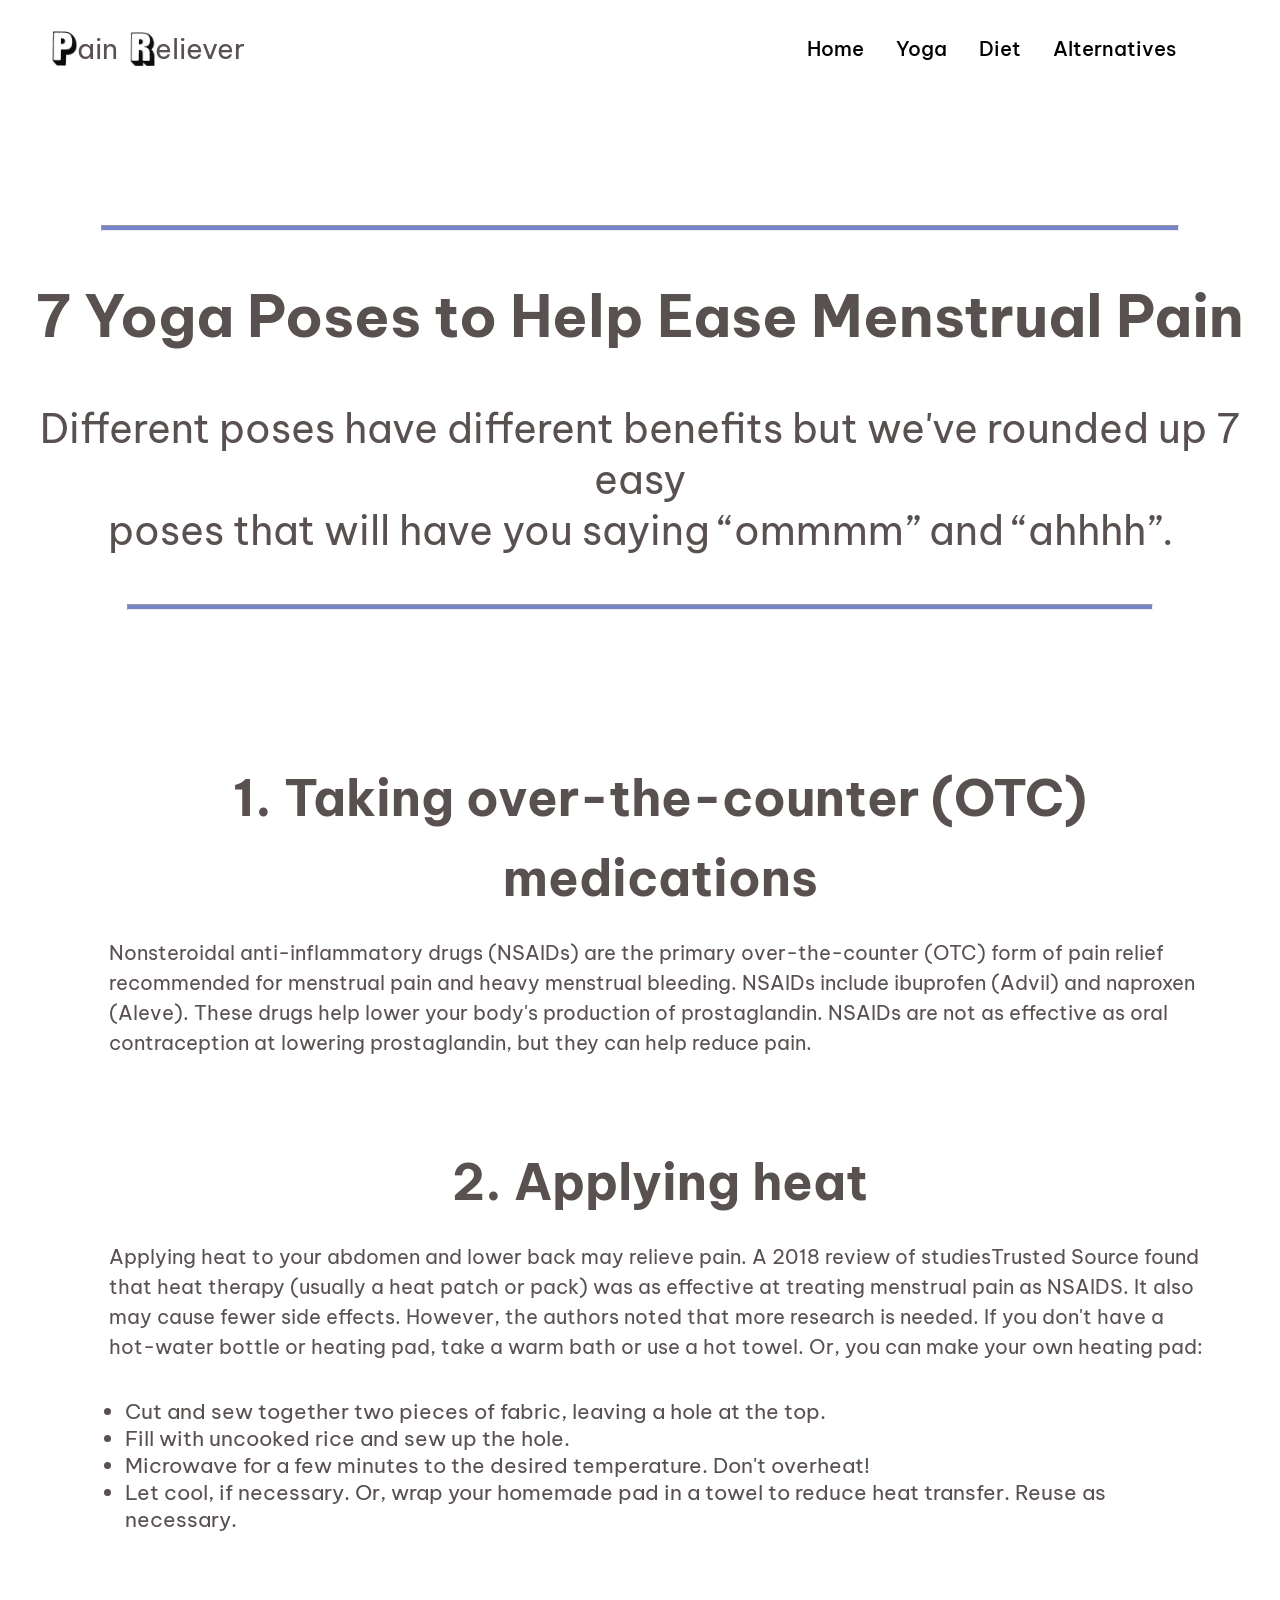
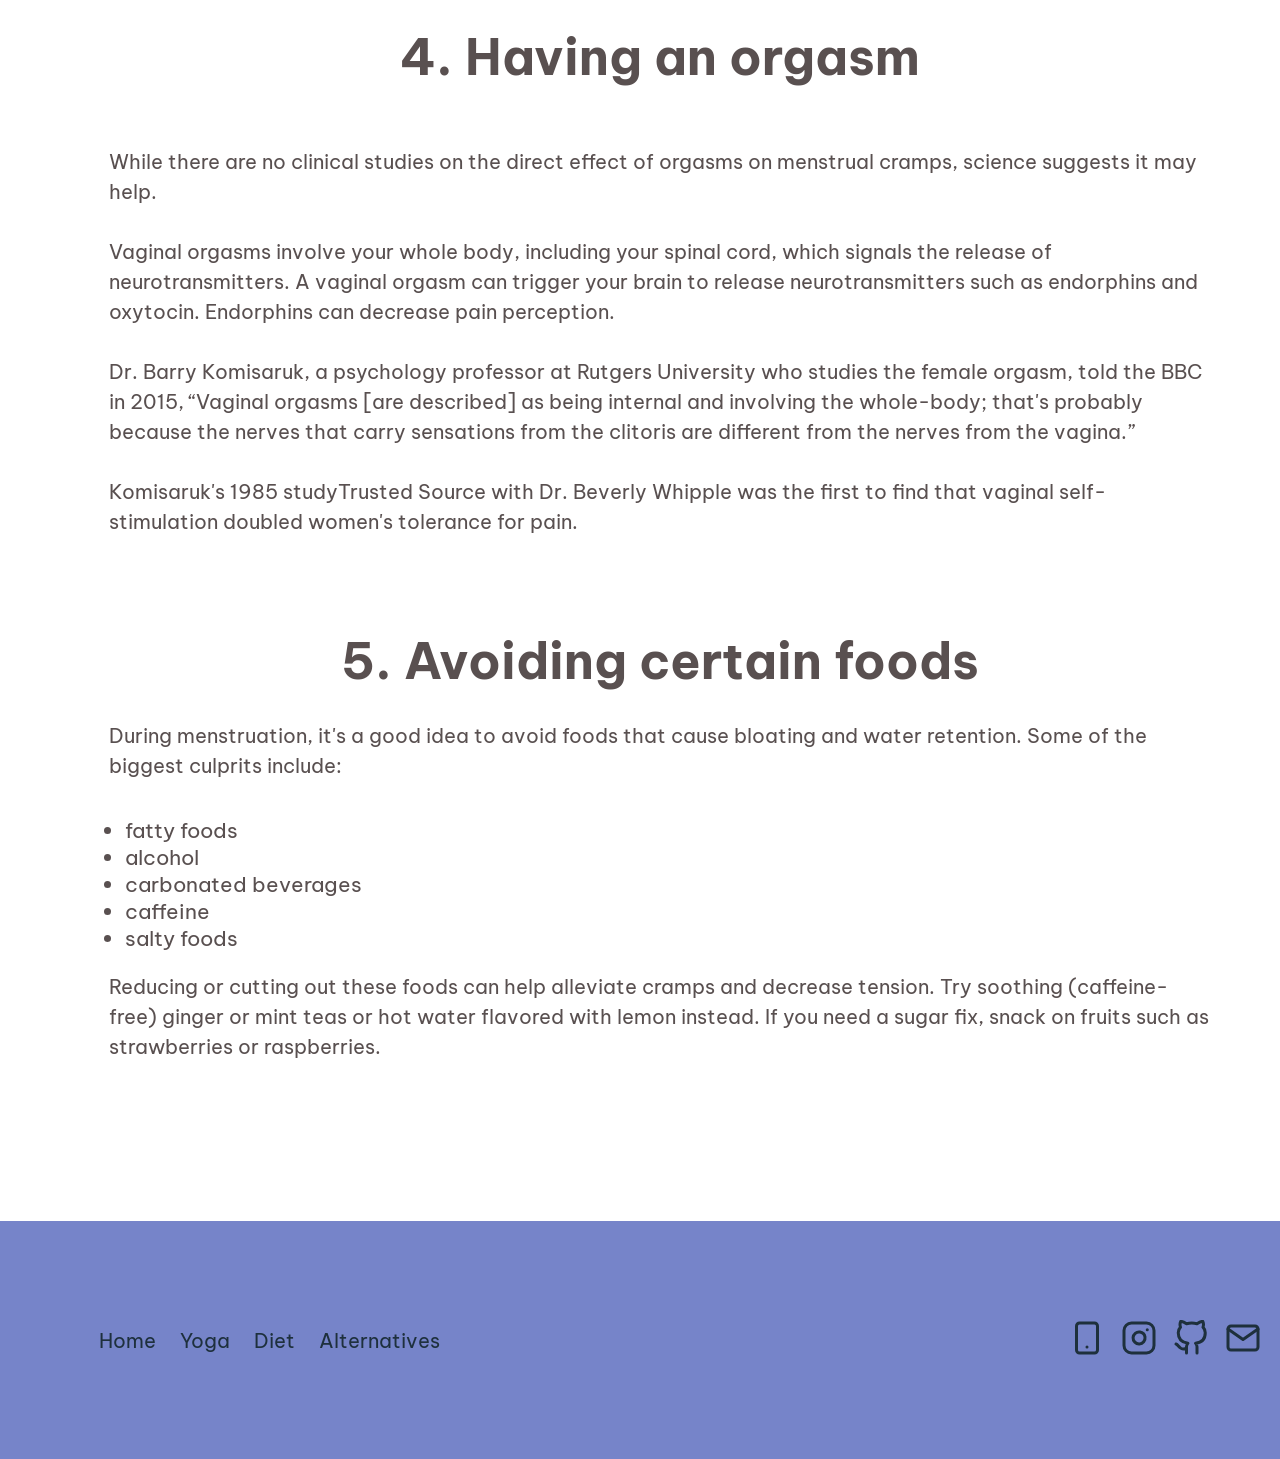
<file: alternatives.html>
<!DOCTYPE html>
<html lang="en">
  <head>
    <meta charset="UTF-8" />
    <meta http-equiv="X-UA-Compatible" content="IE=edge" />
    <meta name="viewport" content="width=device-width, initial-scale=1.0" />
    <title>Alternative</title>
    <link rel="stylesheet" href="styles.css" />
    <link
      rel="icon"
      href="./assets_painReliever/fevicon-painReliever.svg"
      type="image/x-icon"
    />
    <style>
      #alt-container {
        padding-top: 1rem;
        padding-bottom: 3rem;
      }
      .alt-list {
        font-size: 1.32rem;
        padding-top: 1rem;
        padding-left: 1rem;
        gap: 30px;
      }
    </style>
  </head>
  <body>
    <div class="container" id="home">
      <div class="navbar">
        <a href="home.html"
          ><div class="logo_section">
            <img src="./assets_painReliever/p.jpg" alt="P" class="logo" />
            <div class="logo_text">ain</div>
            <img src="./assets_painReliever/r.jpg" alt="R" class="logo" />
            <div class="logo_text">eliever</div>
          </div></a
        >
        <div class="nav_items">
          <div><a href="home.html">Home</a></div>
          <div><a href="yoga.html">Yoga</a></div>
          <div><a href="diet.html">Diet</a></div>
          <div><a href="alternatives.html">Alternatives</a></div>
        </div>
      </div>
    </div>

    <hr class="meth-line1" />

    <div class="methods-header">
      <h1 class="methods-header-text">
        7 Yoga Poses to Help Ease Menstrual Pain <br />
      </h1>
      <p class="methods-header-para">
        <br />
        Different poses have different benefits but we've rounded up 7 easy
        <br />
        poses that will have you saying “ommmm” and “ahhhh”.
      </p>
    </div>

    <hr class="meth-line2" />

    <div class="img-sec1" id="meth-sec1">
      <div class="img-sec-container">
        <div class="container-inside1">
          <div class="text-container-parent">
            <div id="alt-container" class="text-container">
              <h1 class="img-head-text">
                1. Taking over-the-counter (OTC) medications
              </h1>
              <p class="img-head-para">
                Nonsteroidal anti-inflammatory drugs (NSAIDs) are the primary
                over-the-counter (OTC) form of pain relief recommended for
                menstrual pain and heavy menstrual bleeding. NSAIDs include
                ibuprofen (Advil) and naproxen (Aleve). These drugs help lower
                your body's production of prostaglandin. NSAIDs are not as
                effective as oral contraception at lowering prostaglandin, but
                they can help reduce pain.
              </p>
            </div>
            <div id="alt-container" class="text-container">
              <h1 class="img-head-text">2. Applying heat</h1>
              <p class="img-head-para">
                Applying heat to your abdomen and lower back may relieve pain. A
                2018 review of studiesTrusted Source found that heat therapy
                (usually a heat patch or pack) was as effective at treating
                menstrual pain as NSAIDS. It also may cause fewer side effects.
                However, the authors noted that more research is needed. If you
                don't have a hot-water bottle or heating pad, take a warm bath
                or use a hot towel. Or, you can make your own heating pad:
              </p>
              <ul class="alt-list">
                <li>
                  Cut and sew together two pieces of fabric, leaving a hole at
                  the top.
                </li>
                <li>Fill with uncooked rice and sew up the hole.</li>
                <li>
                  Microwave for a few minutes to the desired temperature. Don't
                  overheat!
                </li>
                <li>
                  Let cool, if necessary. Or, wrap your homemade pad in a towel
                  to reduce heat transfer. Reuse as necessary.
                </li>
              </ul>
            </div>
            <div id="alt-container" class="text-container">
              <h1 class="img-head-text">4. Having an orgasm</h1>
              <p class="img-head-para">
                <br />
                While there are no clinical studies on the direct effect of
                orgasms on menstrual cramps, science suggests it may help.
                <br /><br />
                Vaginal orgasms involve your whole body, including your spinal
                cord, which signals the release of neurotransmitters. A vaginal
                orgasm can trigger your brain to release neurotransmitters such
                as endorphins and oxytocin. Endorphins can decrease pain
                perception.
                <br /><br />
                Dr. Barry Komisaruk, a psychology professor at Rutgers
                University who studies the female orgasm, told the BBC in 2015,
                “Vaginal orgasms [are described] as being internal and involving
                the whole-body; that's probably because the nerves that carry
                sensations from the clitoris are different from the nerves from
                the vagina.”
                <br /><br />
                Komisaruk's 1985 studyTrusted Source with Dr. Beverly Whipple
                was the first to find that vaginal self-stimulation doubled
                women's tolerance for pain.
              </p>
            </div>

            <div id="alt-container" class="text-container">
              <h1 class="img-head-text">5. Avoiding certain foods</h1>
              <p class="img-head-para">
                During menstruation, it's a good idea to avoid foods that cause
                bloating and water retention. Some of the biggest culprits
                include:
              </p>
              <ul class="alt-list">
                <li>fatty foods</li>
                <li>alcohol</li>
                <li>carbonated beverages</li>
                <li>caffeine</li>
                <li>salty foods</li>
              </ul>
              <p class="img-head-para">
                Reducing or cutting out these foods can help alleviate cramps
                and decrease tension. Try soothing (caffeine-free) ginger or
                mint teas or hot water flavored with lemon instead. If you need
                a sugar fix, snack on fruits such as strawberries or
                raspberries.
              </p>
            </div>
          </div>
        </div>
      </div>
    </div>

    <footer>
      <div class="container">
        <div class="footer_wrapper">
          <div class="link_wrapper">
            <div><a href="home.html">Home</a></div>
            <div><a href="yoga.html">Yoga</a></div>
            <div><a href="diet.html">Diet</a></div>
            <div><a href="alternatives.html">Alternatives</a></div>
          </div>
          <div class="footer-icons">
            <a class="footer-icons-img" href="tel:+919130656629"
              ><img src="./assets_painReliever/smartphone.svg" alt="phone"
            /></a>
            <a
              class="footer-icons-img"
              href="https://instagram.com/aaditya_jujagar?igshid=YmMyMTA2M2Y="
              ><img src="./assets_painReliever/instagram.svg" alt="instagram"
            /></a>
            <a
              class="footer-icons-img"
              href="https://github.com/AadityaJujagar/"
              ><img src="./assets_painReliever/github.svg" alt="github"
            /></a>
            <a class="footer-icons-img" href="mailto:aadityajujagar@gmail.com"
              ><img src="./assets_painReliever/mail.svg" alt="gmail"
            /></a>
          </div>
        </div>
      </div>
    </footer>
  </body>
</html>
</file>
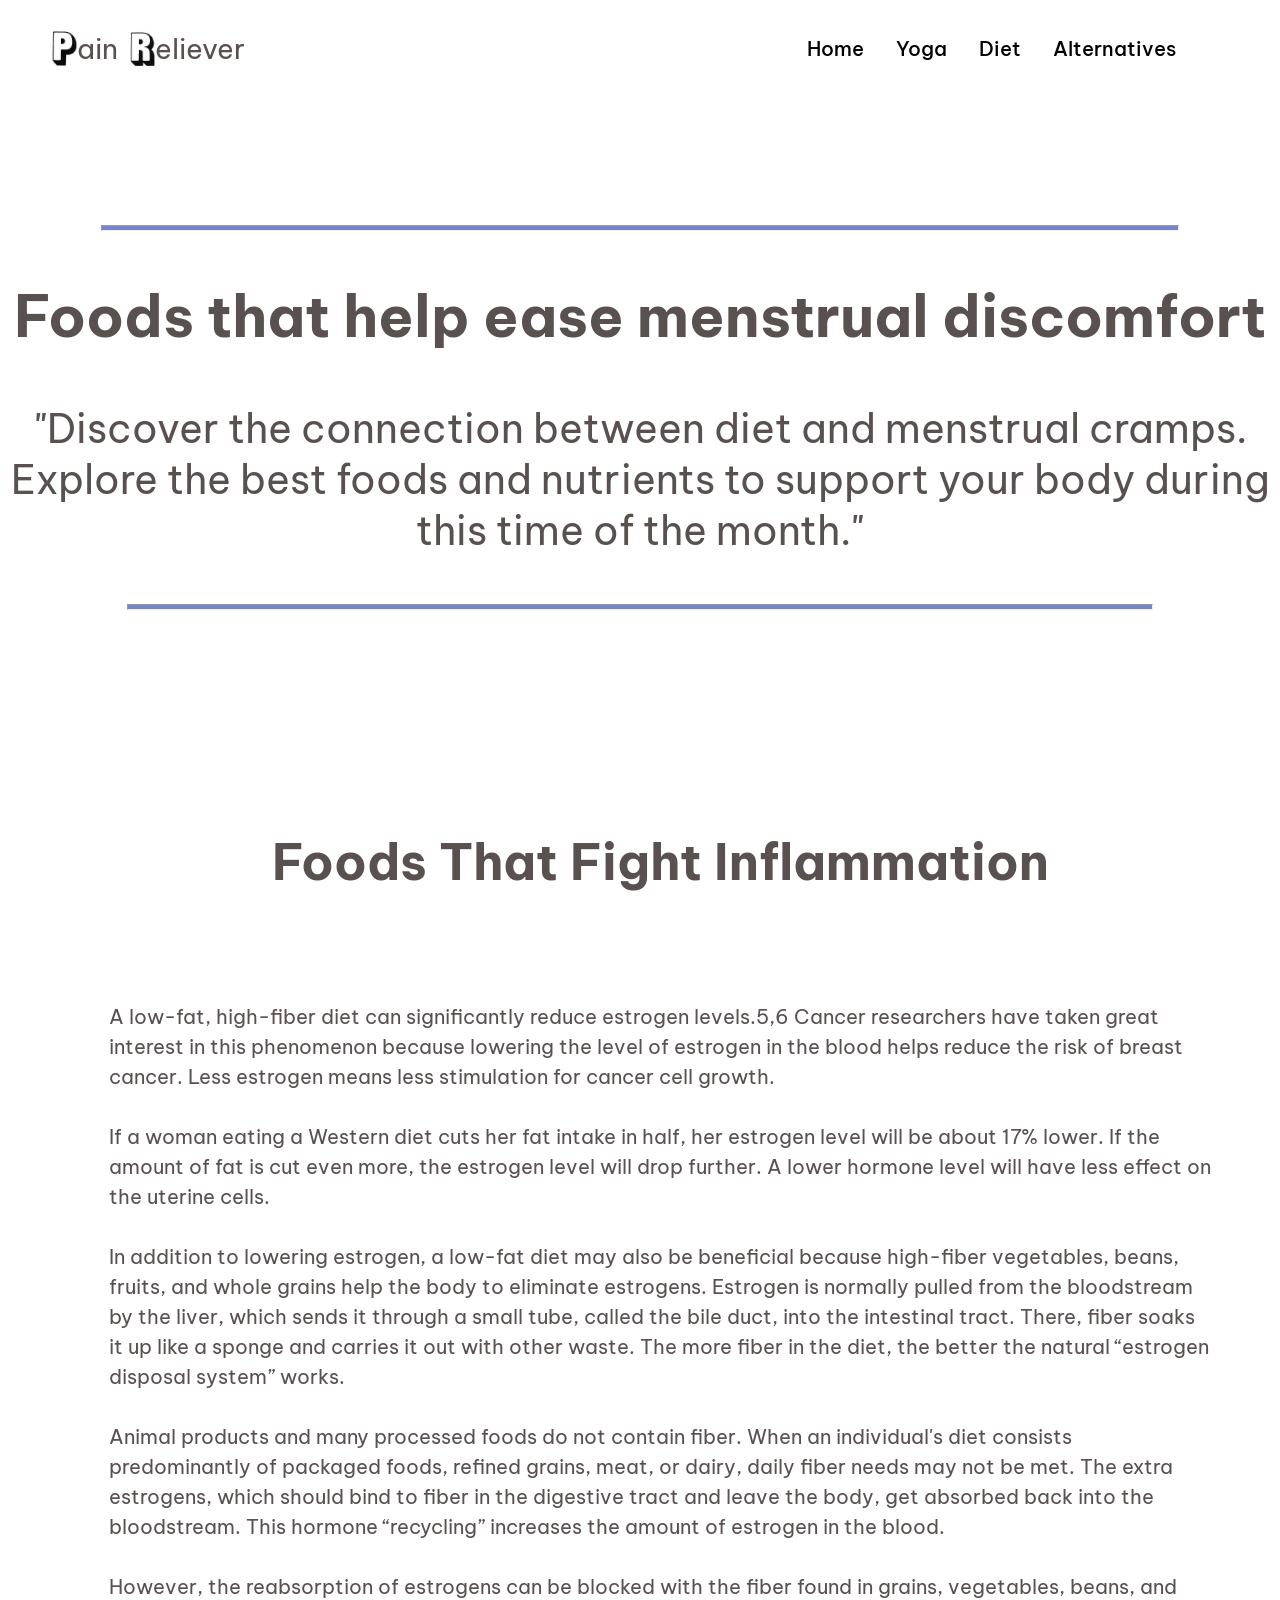
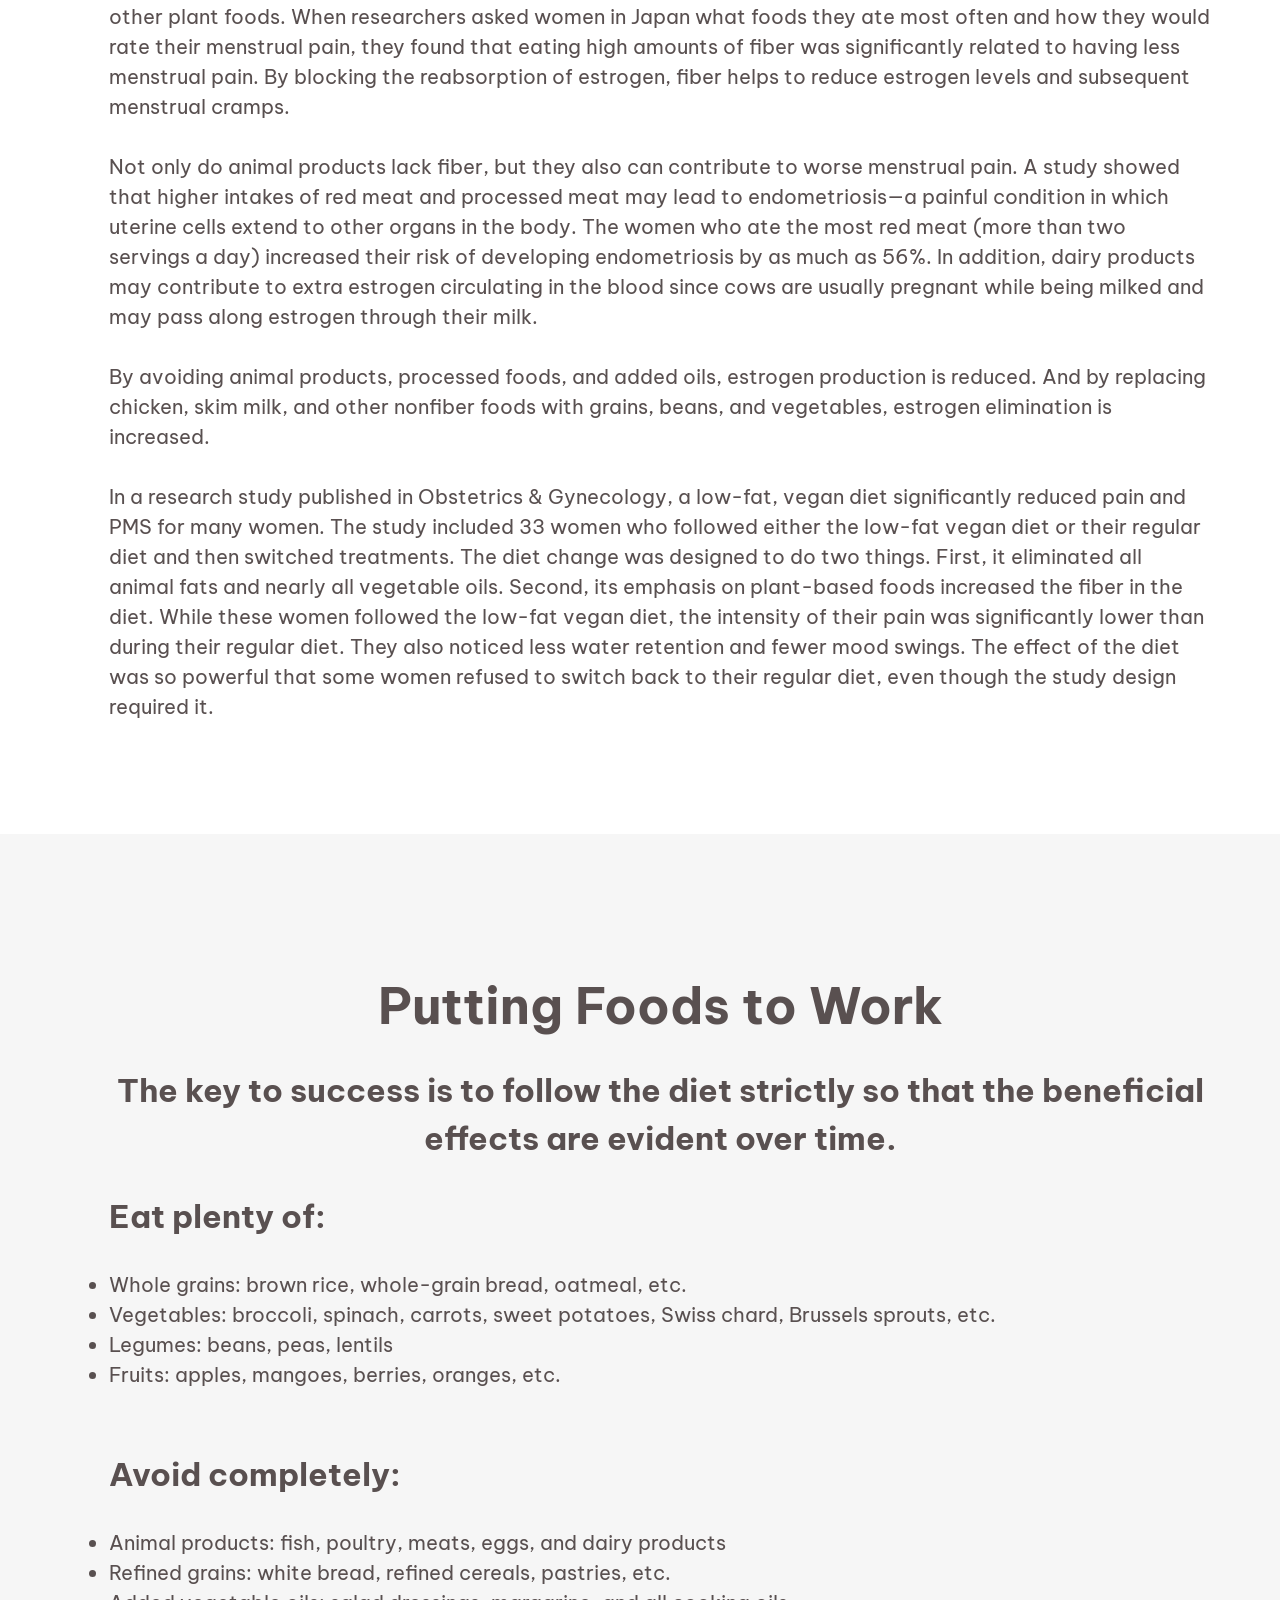
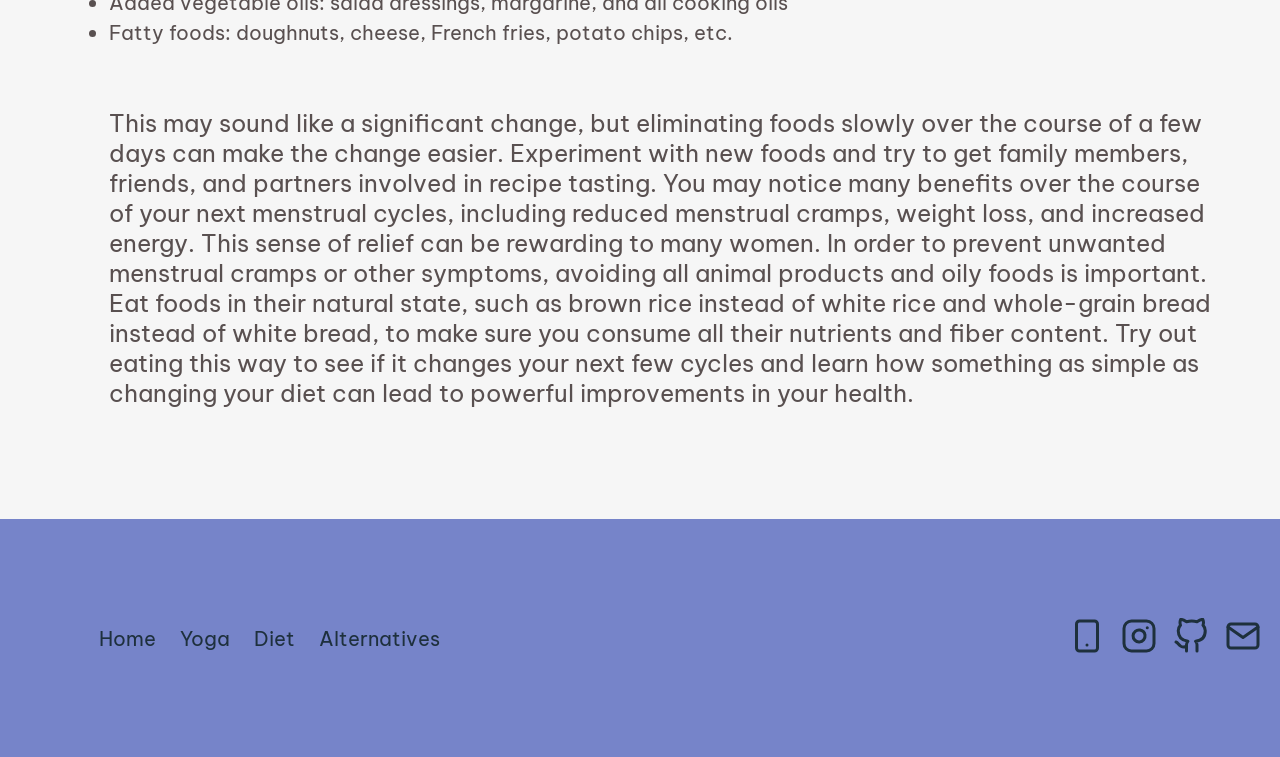
<file: diet.html>
<!DOCTYPE html>
<html lang="en">
  <head>
    <meta charset="UTF-8" />
    <meta http-equiv="X-UA-Compatible" content="IE=edge" />
    <meta name="viewport" content="width=device-width, initial-scale=1.0" />
    <title>Diet</title>
    <link rel="stylesheet" href="styles.css" />
    <link
      rel="icon"
      href="./assets_painReliever/fevicon-painReliever.svg"
      type="image/x-icon"
    />
    <style>
      .diet-head,
      .diet-heads {
        font-size: 2rem;
        font-weight: bold;
        line-height: 3rem;
      }
      .diet-para {
        font-size: 1.5rem;
      }
    </style>
  </head>
  <body>
    <div class="container" id="home">
      <div class="navbar">
        <a href="home.html"
          ><div class="logo_section">
            <img src="./assets_painReliever/p.jpg" alt="P" class="logo" />
            <div class="logo_text">ain</div>
            <img src="./assets_painReliever/r.jpg" alt="R" class="logo" />
            <div class="logo_text">eliever</div>
          </div></a
        >
        <div class="nav_items">
          <div><a href="home.html">Home</a></div>
          <div><a href="yoga.html">Yoga</a></div>
          <div><a href="diet.html">Diet</a></div>
          <div><a href="alternatives.html">Alternatives</a></div>
        </div>
      </div>
    </div>

    <hr class="meth-line1" />

    <div class="methods-header">
      <h1 class="methods-header-text">
        Foods that help ease menstrual discomfort <br />
      </h1>
      <p class="methods-header-para">
        <br />
        "Discover the connection between diet and menstrual cramps.
        <br />
        Explore the best foods and nutrients to support your body during this
        time of the month."
      </p>
    </div>

    <hr class="meth-line2" />

    <div class="img-sec1" id="meth-sec1">
      <div class="img-sec-container">
        <div class="container-inside1">
          <div class="text-container-parent">
            <div class="text-container">
              <h1 class="img-head-text">
                <br />
                Foods That Fight Inflammation <br /><br />
              </h1>
              <p class="img-head-para">
                A low-fat, high-fiber diet can significantly reduce estrogen
                levels.5,6 Cancer researchers have taken great interest in this
                phenomenon because lowering the level of estrogen in the blood
                helps reduce the risk of breast cancer. Less estrogen means less
                stimulation for cancer cell growth.
                <br />
                <br />
                If a woman eating a Western diet cuts her fat intake in half,
                her estrogen level will be about 17% lower. If the amount of fat
                is cut even more, the estrogen level will drop further. A lower
                hormone level will have less effect on the uterine cells.
                <br /><br />
                In addition to lowering estrogen, a low-fat diet may also be
                beneficial because high-fiber vegetables, beans, fruits, and
                whole grains help the body to eliminate estrogens. Estrogen is
                normally pulled from the bloodstream by the liver, which sends
                it through a small tube, called the bile duct, into the
                intestinal tract. There, fiber soaks it up like a sponge and
                carries it out with other waste. The more fiber in the diet, the
                better the natural “estrogen disposal system” works.
                <br /><br />
                Animal products and many processed foods do not contain fiber.
                When an individual's diet consists predominantly of packaged
                foods, refined grains, meat, or dairy, daily fiber needs may not
                be met. The extra estrogens, which should bind to fiber in the
                digestive tract and leave the body, get absorbed back into the
                bloodstream. This hormone “recycling” increases the amount of
                estrogen in the blood.
                <br /><br />
                However, the reabsorption of estrogens can be blocked with the
                fiber found in grains, vegetables, beans, and other plant foods.
                When researchers asked women in Japan what foods they ate most
                often and how they would rate their menstrual pain, they found
                that eating high amounts of fiber was significantly related to
                having less menstrual pain. By blocking the reabsorption of
                estrogen, fiber helps to reduce estrogen levels and subsequent
                menstrual cramps.
                <br /><br />
                Not only do animal products lack fiber, but they also can
                contribute to worse menstrual pain. A study showed that higher
                intakes of red meat and processed meat may lead to
                endometriosis—a painful condition in which uterine cells extend
                to other organs in the body. The women who ate the most red meat
                (more than two servings a day) increased their risk of
                developing endometriosis by as much as 56%. In addition, dairy
                products may contribute to extra estrogen circulating in the
                blood since cows are usually pregnant while being milked and may
                pass along estrogen through their milk.
                <br /><br />
                By avoiding animal products, processed foods, and added oils,
                estrogen production is reduced. And by replacing chicken, skim
                milk, and other nonfiber foods with grains, beans, and
                vegetables, estrogen elimination is increased.
                <br /><br />
                In a research study published in Obstetrics & Gynecology, a
                low-fat, vegan diet significantly reduced pain and PMS for many
                women. The study included 33 women who followed either the
                low-fat vegan diet or their regular diet and then switched
                treatments. The diet change was designed to do two things.
                First, it eliminated all animal fats and nearly all vegetable
                oils. Second, its emphasis on plant-based foods increased the
                fiber in the diet. While these women followed the low-fat vegan
                diet, the intensity of their pain was significantly lower than
                during their regular diet. They also noticed less water
                retention and fewer mood swings. The effect of the diet was so
                powerful that some women refused to switch back to their regular
                diet, even though the study design required it.
              </p>
            </div>
          </div>
        </div>
      </div>
    </div>

    <div class="img-sec2" id="meth-sec2">
      <div class="img-sec-container">
        <div class="container-inside2">
          <div class="text-container-parent">
            <div class="text-container">
              <h1 class="img-head-text">Putting Foods to Work</h1>
              <div class="img-head-para">
                <p class="diet-head" style="text-align: center">
                  The key to success is to follow the diet strictly so that the
                  beneficial effects are evident over time.
                </p>
                <br />
                <p class="diet-heads">Eat plenty of:</p>
                <br />
                <ul>
                  <li>
                    Whole grains: brown rice, whole-grain bread, oatmeal, etc.
                  </li>
                  <li>
                    Vegetables: broccoli, spinach, carrots, sweet potatoes,
                    Swiss chard, Brussels sprouts, etc.
                  </li>
                  <li>Legumes: beans, peas, lentils</li>
                  <li>
                    Fruits: apples, mangoes, berries, oranges, etc. <br />
                  </li>
                </ul>
                <br />
                <br />
                <p class="diet-heads">Avoid completely:</p>
                <br />
                <ul>
                  <li>
                    Animal products: fish, poultry, meats, eggs, and dairy
                    products
                  </li>
                  <li>
                    Refined grains: white bread, refined cereals, pastries, etc.
                  </li>
                  <li>
                    Added vegetable oils: salad dressings, margarine, and all
                    cooking oils
                  </li>
                  <li>
                    Fatty foods: doughnuts, cheese, French fries, potato chips,
                    etc.
                  </li>
                </ul>
                <br />
                <br />
                <p class="diet-para">
                  This may sound like a significant change, but eliminating
                  foods slowly over the course of a few days can make the change
                  easier. Experiment with new foods and try to get family
                  members, friends, and partners involved in recipe tasting. You
                  may notice many benefits over the course of your next
                  menstrual cycles, including reduced menstrual cramps, weight
                  loss, and increased energy. This sense of relief can be
                  rewarding to many women. In order to prevent unwanted
                  menstrual cramps or other symptoms, avoiding all animal
                  products and oily foods is important. Eat foods in their
                  natural state, such as brown rice instead of white rice and
                  whole-grain bread instead of white bread, to make sure you
                  consume all their nutrients and fiber content. Try out eating
                  this way to see if it changes your next few cycles and learn
                  how something as simple as changing your diet can lead to
                  powerful improvements in your health.
                </p>
              </div>
            </div>
          </div>
        </div>
      </div>
    </div>

    <footer>
      <div class="container">
        <div class="footer_wrapper">
          <div class="link_wrapper">
            <div><a href="home.html">Home</a></div>
            <div><a href="yoga.html">Yoga</a></div>
            <div><a href="diet.html">Diet</a></div>
            <div><a href="alternatives.html">Alternatives</a></div>
          </div>
          <div class="footer-icons">
            <a class="footer-icons-img" href="tel:+919130656629"
              ><img src="./assets_painReliever/smartphone.svg" alt="phone"
            /></a>
            <a
              class="footer-icons-img"
              href="https://instagram.com/aaditya_jujagar?igshid=YmMyMTA2M2Y="
              ><img src="./assets_painReliever/instagram.svg" alt="instagram"
            /></a>
            <a
              class="footer-icons-img"
              href="https://github.com/AadityaJujagar/"
              ><img src="./assets_painReliever/github.svg" alt="github"
            /></a>
            <a class="footer-icons-img" href="mailto:aadityajujagar@gmail.com"
              ><img src="./assets_painReliever/mail.svg" alt="gmail"
            /></a>
          </div>
        </div>
      </div>
    </footer>
  </body>
</html>
</file>
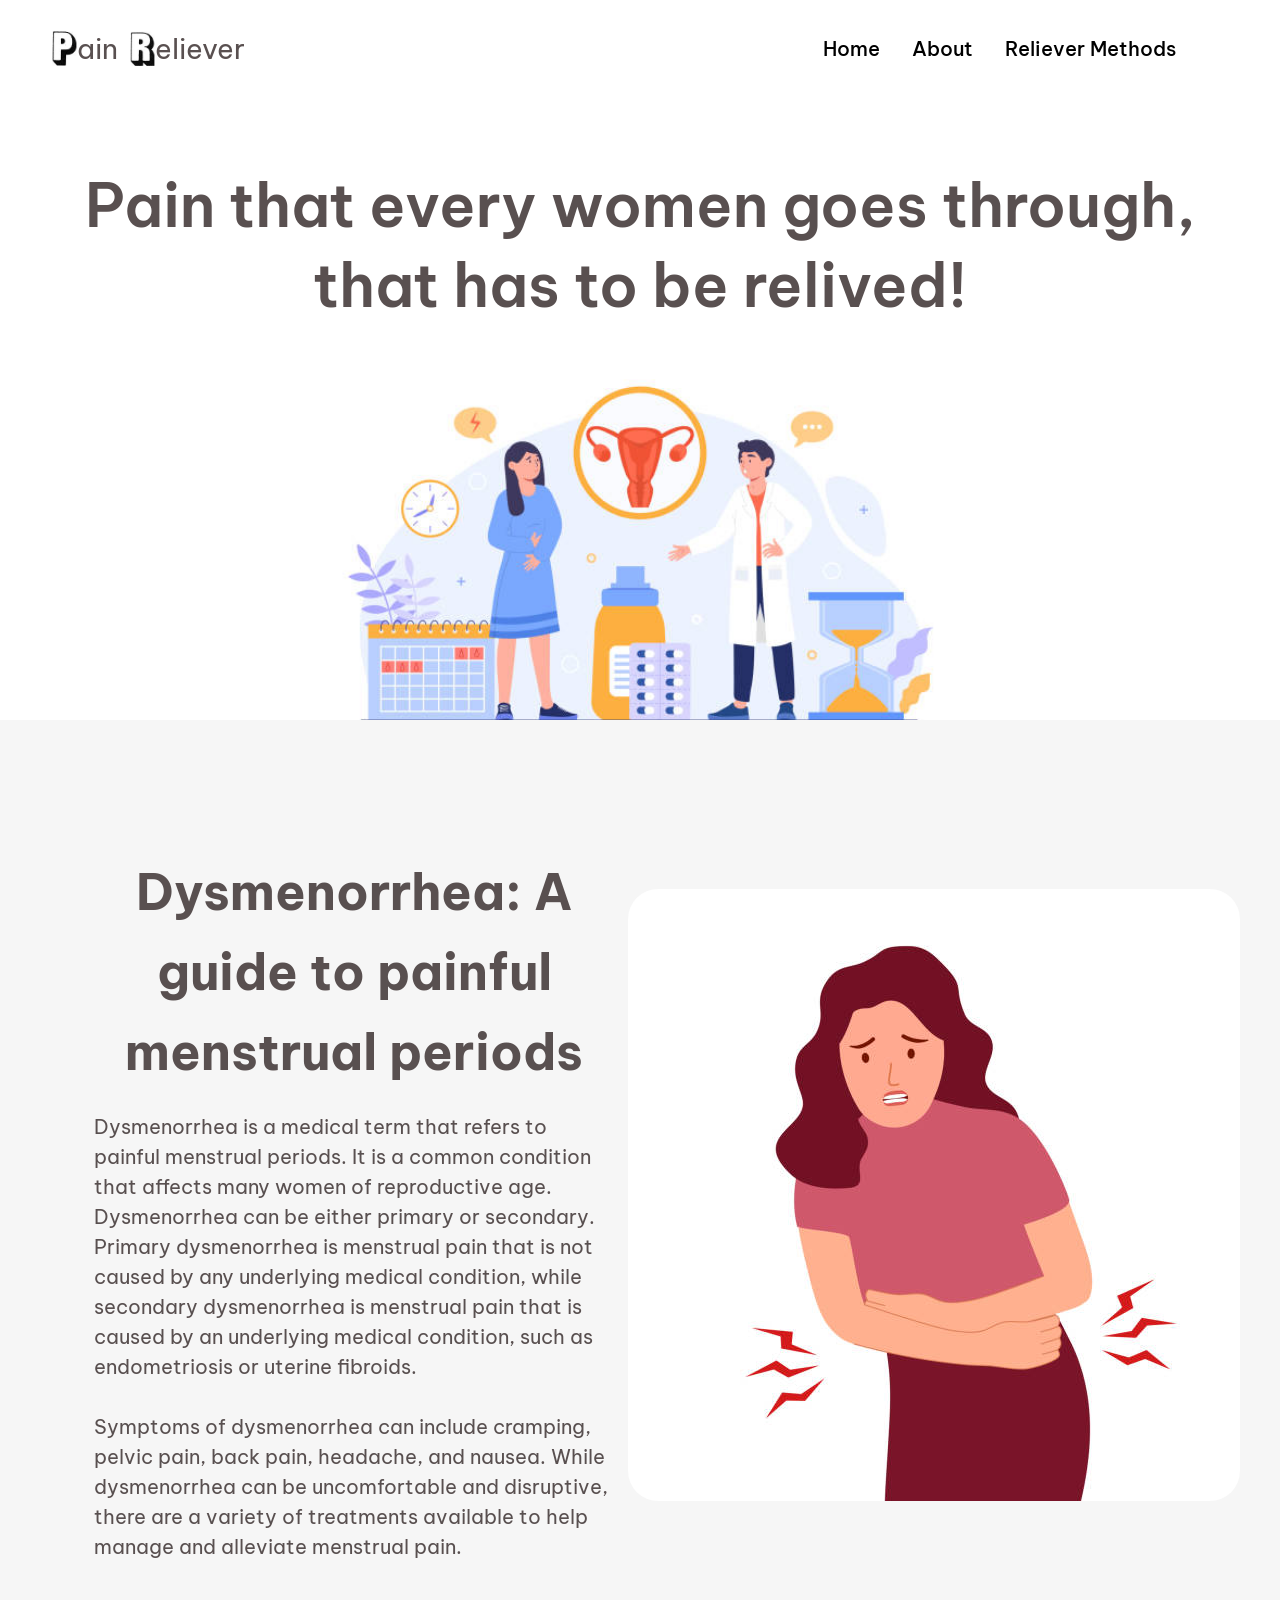
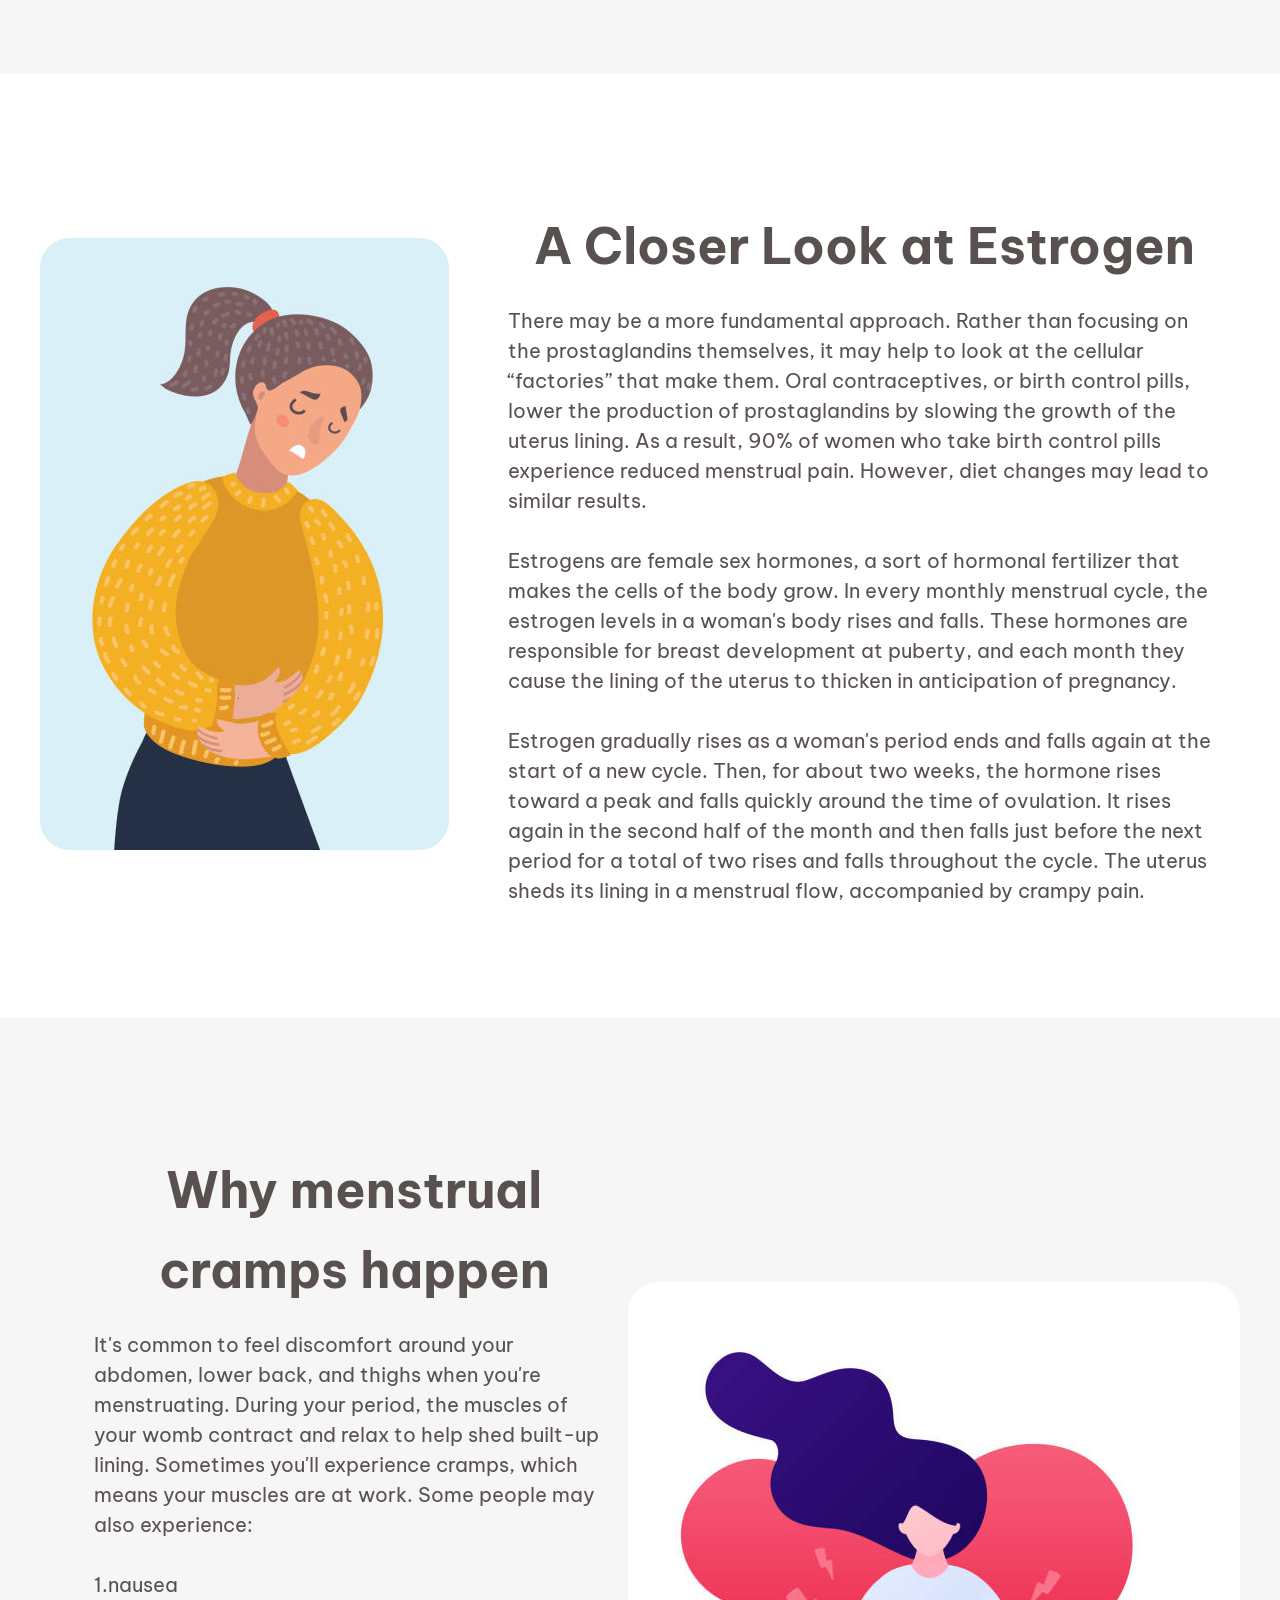
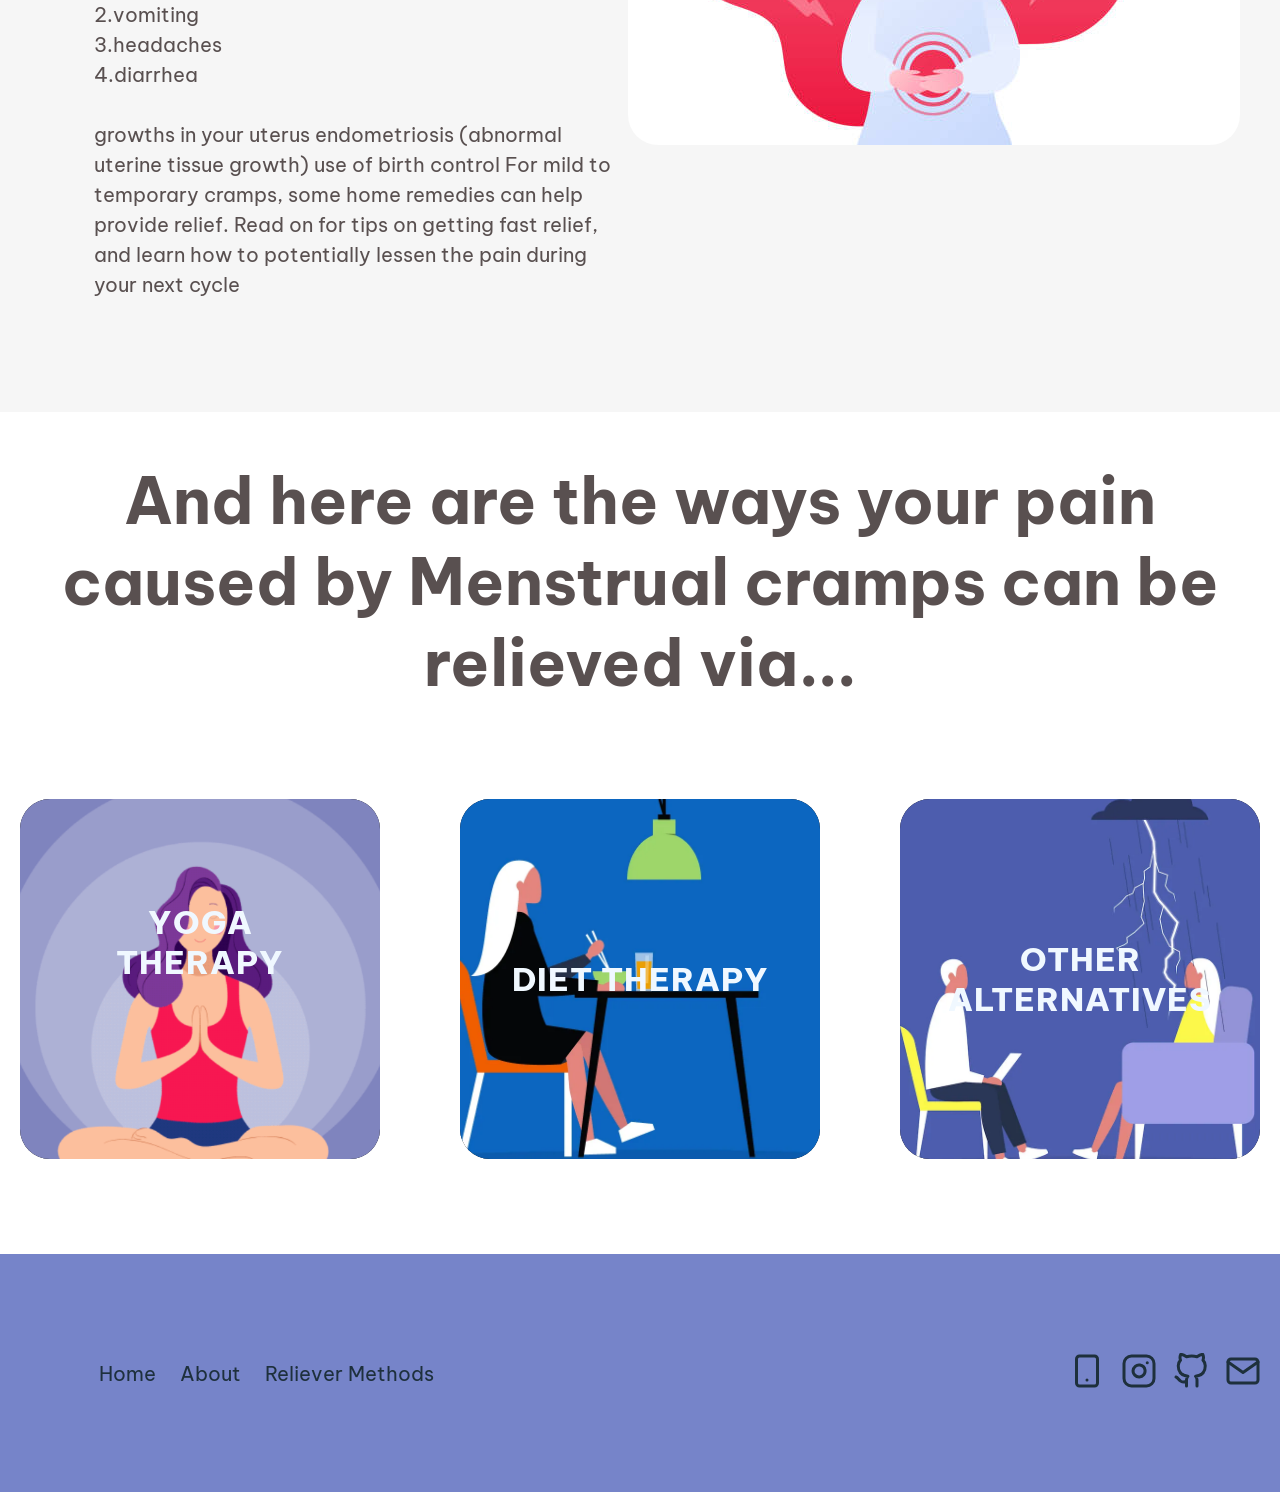
<file: home.html>
<!DOCTYPE html>
<html lang="en">
  <head>
    <meta charset="UTF-8" />
    <meta http-equiv="X-UA-Compatible" content="IE=edge" />
    <meta name="viewport" content="width=device-width, initial-scale=1.0" />
    <title>Pain Reliever</title>
    <link rel="stylesheet" href="styles.css" />
    <link
      rel="icon"
      href="./assets_painReliever/fevicon-painReliever.svg"
      type="image/x-icon"
    />
  </head>
  <body>
    <div class="container" id="home">
      <div class="navbar">
        <a href="home.html"
          ><div class="logo_section">
            <img src="./assets_painReliever/p.jpg" alt="P" class="logo" />
            <div class="logo_text">ain</div>
            <img src="./assets_painReliever/r.jpg" alt="R" class="logo" />
            <div class="logo_text">eliever</div>
          </div></a
        >
        <div class="nav_items">
          <div><a href="home.html">Home</a></div>
          <div><a href="#about">About</a></div>
          <div><a href="#knowmore">Reliever Methods</a></div>
        </div>
      </div>
    </div>

    <hr class="hidden-lines" />

    <div class="hero">
      <h1 class="hero-heading">
        Pain that every women goes through, that has to be relived!
      </h1>
      <img
        src="./assets_painReliever/hero-img.jpg"
        class="hero-img"
        alt="hero section image"
        id="img-noicon"
      />
    </div>

    <hr class="hidden-lines" />

    <div class="img-sec1" id="about">
      <div class="img-sec-container">
        <div class="container-inside1">
          <div class="img-div1">
            <img
              id="img-noicon"
              src="./assets_painReliever/dysmenorrhea1.jpg"
              alt=""
            />
          </div>
          <div class="text-container-parent">
            <div class="text-container">
              <h1 class="img-head-text">
                Dysmenorrhea: A guide to painful menstrual periods
              </h1>
              <p class="img-head-para">
                Dysmenorrhea is a medical term that refers to painful menstrual
                periods. It is a common condition that affects many women of
                reproductive age. Dysmenorrhea can be either primary or
                secondary. Primary dysmenorrhea is menstrual pain that is not
                caused by any underlying medical condition, while secondary
                dysmenorrhea is menstrual pain that is caused by an underlying
                medical condition, such as endometriosis or uterine fibroids.
                <br />
                <br />
                Symptoms of dysmenorrhea can include cramping, pelvic pain, back
                pain, headache, and nausea. While dysmenorrhea can be
                uncomfortable and disruptive, there are a variety of treatments
                available to help manage and alleviate menstrual pain.
              </p>
            </div>
          </div>
        </div>
      </div>
    </div>

    <div class="img-sec2">
      <div class="img-sec-container">
        <div class="container-inside2">
          <div class="img-div2">
            <img
              id="img-noicon"
              src="./assets_painReliever/dysmenorrhea2.jpg"
              alt=""
            />
          </div>
          <div class="text-container-parent">
            <div class="text-container">
              <h1 class="img-head-text">A Closer Look at Estrogen</h1>
              <p class="img-head-para">
                There may be a more fundamental approach. Rather than focusing
                on the prostaglandins themselves, it may help to look at the
                cellular “factories” that make them. Oral contraceptives, or
                birth control pills, lower the production of prostaglandins by
                slowing the growth of the uterus lining. As a result, 90% of
                women who take birth control pills experience reduced menstrual
                pain. However, diet changes may lead to similar results.
                <br /><br />
                Estrogens are female sex hormones, a sort of hormonal fertilizer
                that makes the cells of the body grow. In every monthly
                menstrual cycle, the estrogen levels in a woman's body rises and
                falls. These hormones are responsible for breast development at
                puberty, and each month they cause the lining of the uterus to
                thicken in anticipation of pregnancy.
                <br /><br />
                Estrogen gradually rises as a woman's period ends and falls
                again at the start of a new cycle. Then, for about two weeks,
                the hormone rises toward a peak and falls quickly around the
                time of ovulation. It rises again in the second half of the
                month and then falls just before the next period for a total of
                two rises and falls throughout the cycle. The uterus sheds its
                lining in a menstrual flow, accompanied by crampy pain.
              </p>
            </div>
          </div>
        </div>
      </div>
    </div>

    <div class="img-sec1">
      <div class="img-sec-container">
        <div class="container-inside1">
          <div class="img-div1">
            <img
              id="img-noicon"
              src="./assets_painReliever/dysmenorrhea3.jpg"
              alt=""
            />
          </div>
          <div class="text-container-parent">
            <div class="text-container">
              <h1 class="img-head-text">Why menstrual cramps happen</h1>
              <p class="img-head-para">
                It's common to feel discomfort around your abdomen, lower back,
                and thighs when you're menstruating. During your period, the
                muscles of your womb contract and relax to help shed built-up
                lining. Sometimes you'll experience cramps, which means your
                muscles are at work. Some people may also experience:
                <br /><br />
                1.nausea <br />
                2.vomiting <br />
                3.headaches <br />
                4.diarrhea <br />
                <br />
                growths in your uterus endometriosis (abnormal uterine tissue
                growth) use of birth control For mild to temporary cramps, some
                home remedies can help provide relief. Read on for tips on
                getting fast relief, and learn how to potentially lessen the
                pain during your next cycle
              </p>
            </div>
          </div>
        </div>
      </div>
    </div>

    <hr class="hidden-lines" />

    <div class="cards-header" id="knowmore">
      <h1 class="cards-header-text">
        And here are the ways your pain caused by Menstrual cramps can be
        relieved via...
      </h1>
    </div>

    <div class="cards">
      <a href="yoga.html"
        ><div class="card">
          <img
            class="card-img"
            src="./assets_painReliever/yoga.png"
            alt="card image"
          />
          <figcaption class="card-body">
            <h2 class="card-head">Yoga Therapy</h2>
            <p class="card-desc">
              "Discover the benefits of yoga for menstrual discomfort"
            </p>
          </figcaption>
        </div></a
      >
      <a href="diet.html"
        ><div class="card">
          <img
            class="card-img"
            src="./assets_painReliever/diet.webp"
            alt="card image"
          />
          <figcaption class="card-body">
            <h2 class="card-head">Diet Therapy</h2>
            <p class="card-desc"></p>
          </figcaption></div
      ></a>
      <a href="alternatives.html"
        ><div class="card">
          <img
            class="card-img"
            src="./assets_painReliever/alternatives.webp"
            alt="card image"
          />
          <figcaption class="card-body">
            <h2 class="card-head">Other Alternatives</h2>
            <p class="card-desc"></p>
          </figcaption></div
      ></a>
    </div>

    <footer>
      <div class="container">
        <div class="footer_wrapper">
          <div class="link_wrapper">
            <div>
              <a href="#home">Home</a>
            </div>
            <div>
              <a href="#about">About</a>
            </div>
            <div>
              <a href="#knowmore">Reliever Methods</a>
            </div>
          </div>
          <div class="footer-icons">
            <a class="footer-icons-img" href="tel:+919130656629"
              ><img src="./assets_painReliever/smartphone.svg" alt="phone"
            /></a>
            <a
              class="footer-icons-img"
              href="https://instagram.com/aaditya_jujagar?igshid=YmMyMTA2M2Y="
              ><img src="./assets_painReliever/instagram.svg" alt="instagram"
            /></a>
            <a
              class="footer-icons-img"
              href="https://github.com/AadityaJujagar/"
              ><img src="./assets_painReliever/github.svg" alt="github"
            /></a>
            <a class="footer-icons-img" href="mailto:aadityajujagar@gmail.com"
              ><img src="./assets_painReliever/mail.svg" alt="gmail"
            /></a>
          </div>
        </div>
      </div>
    </footer>
  </body>
</html>
</file>
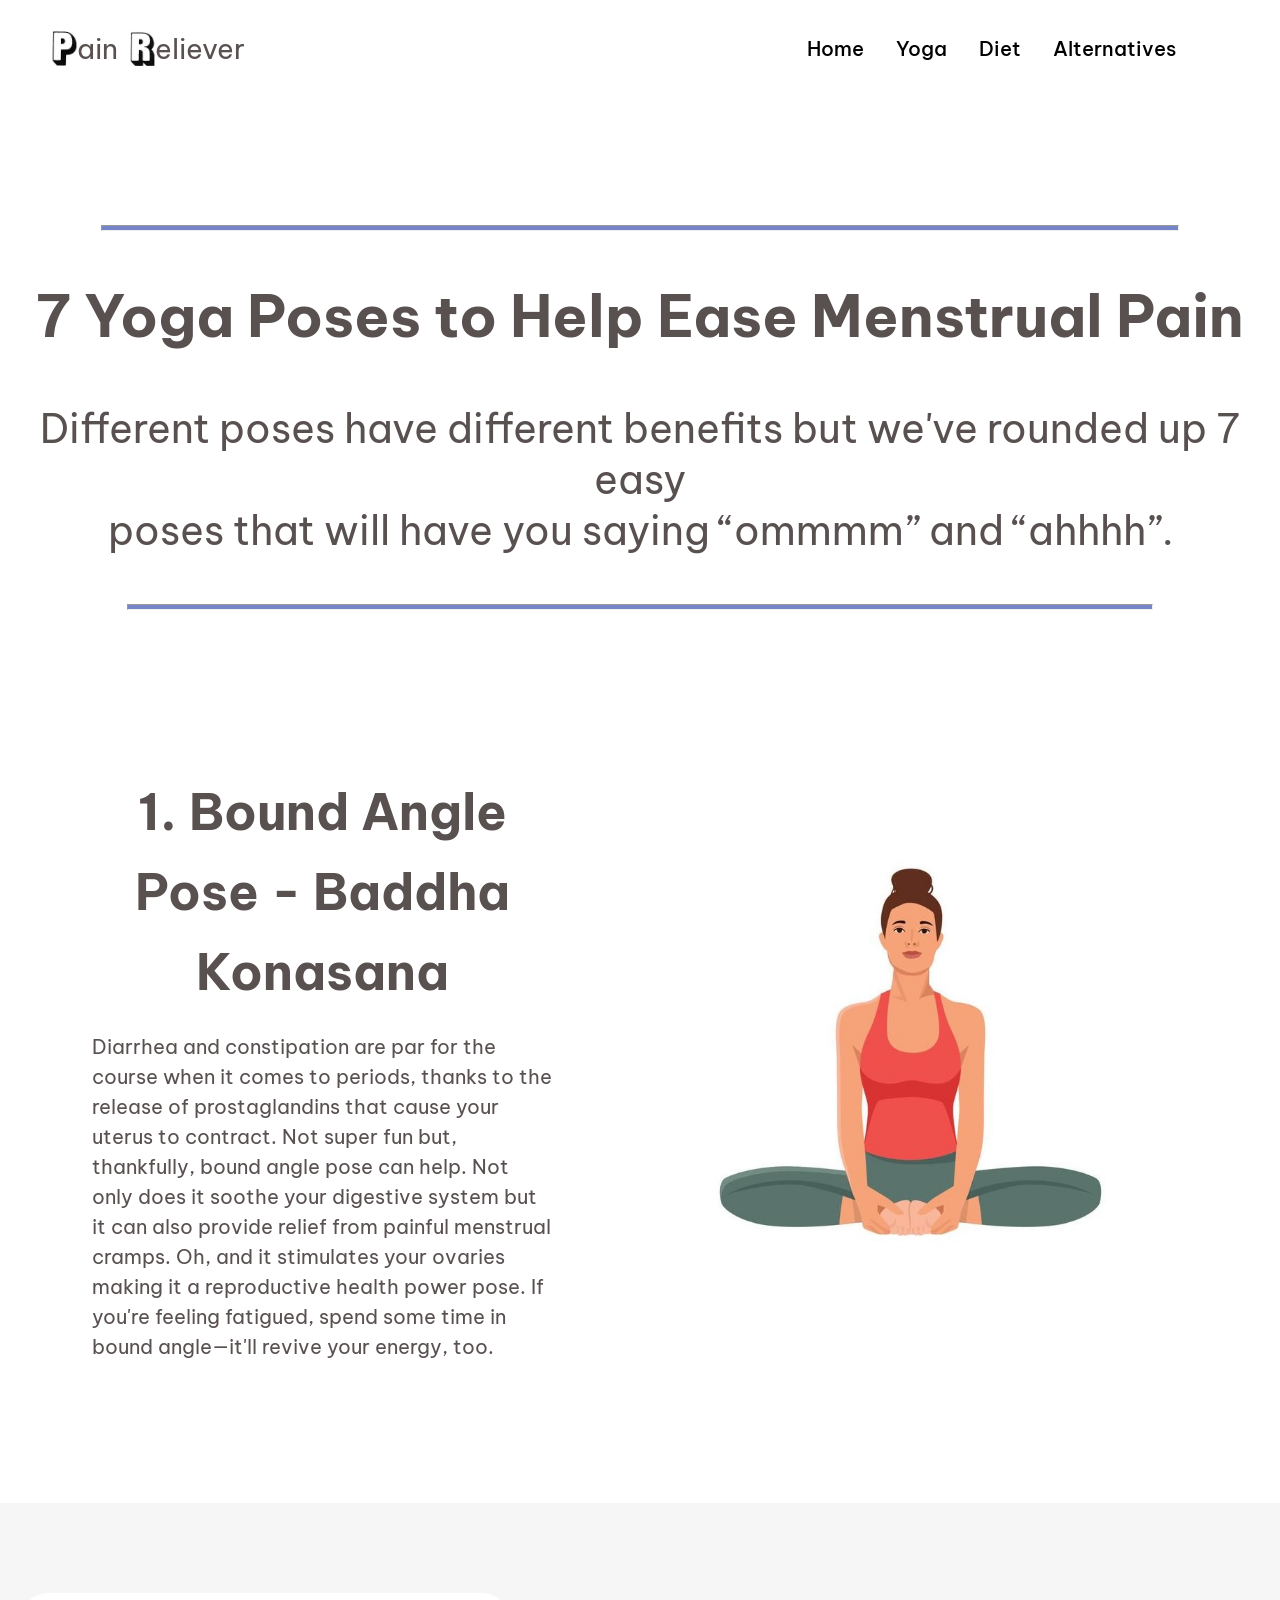
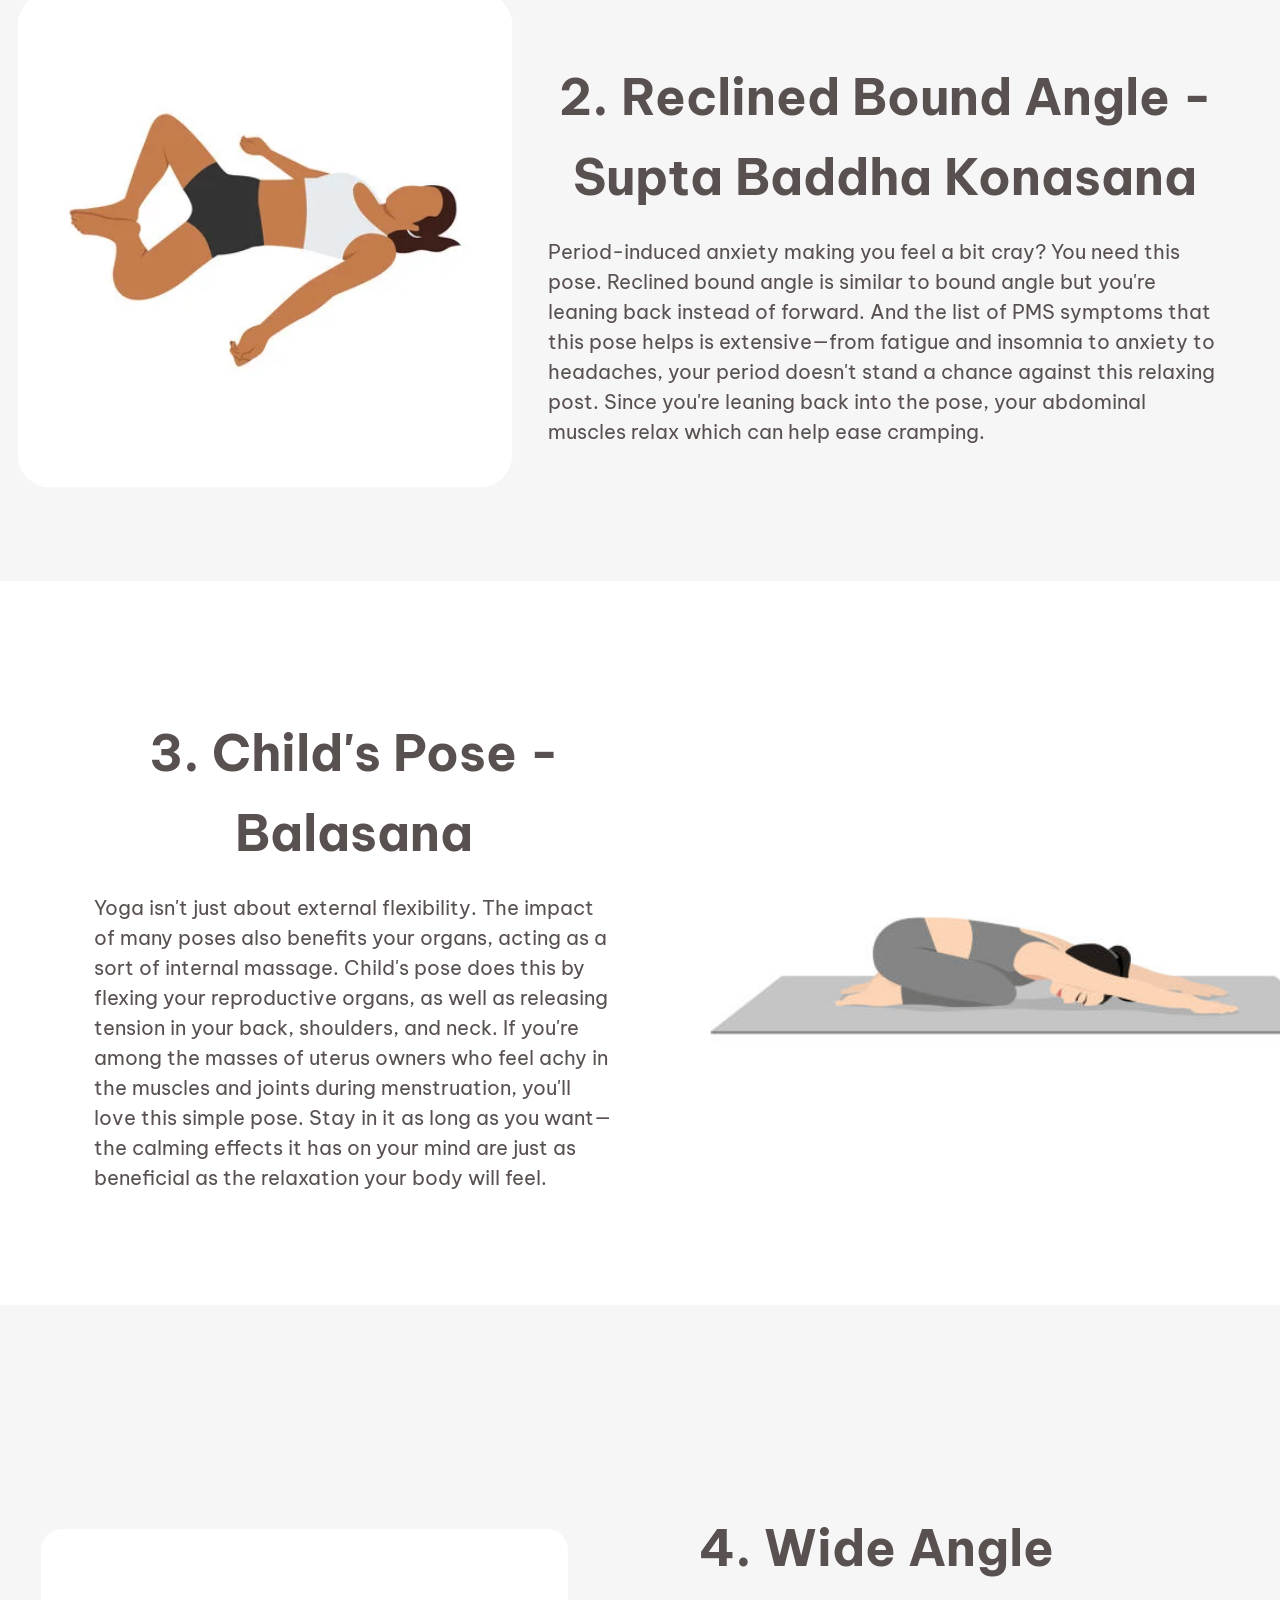
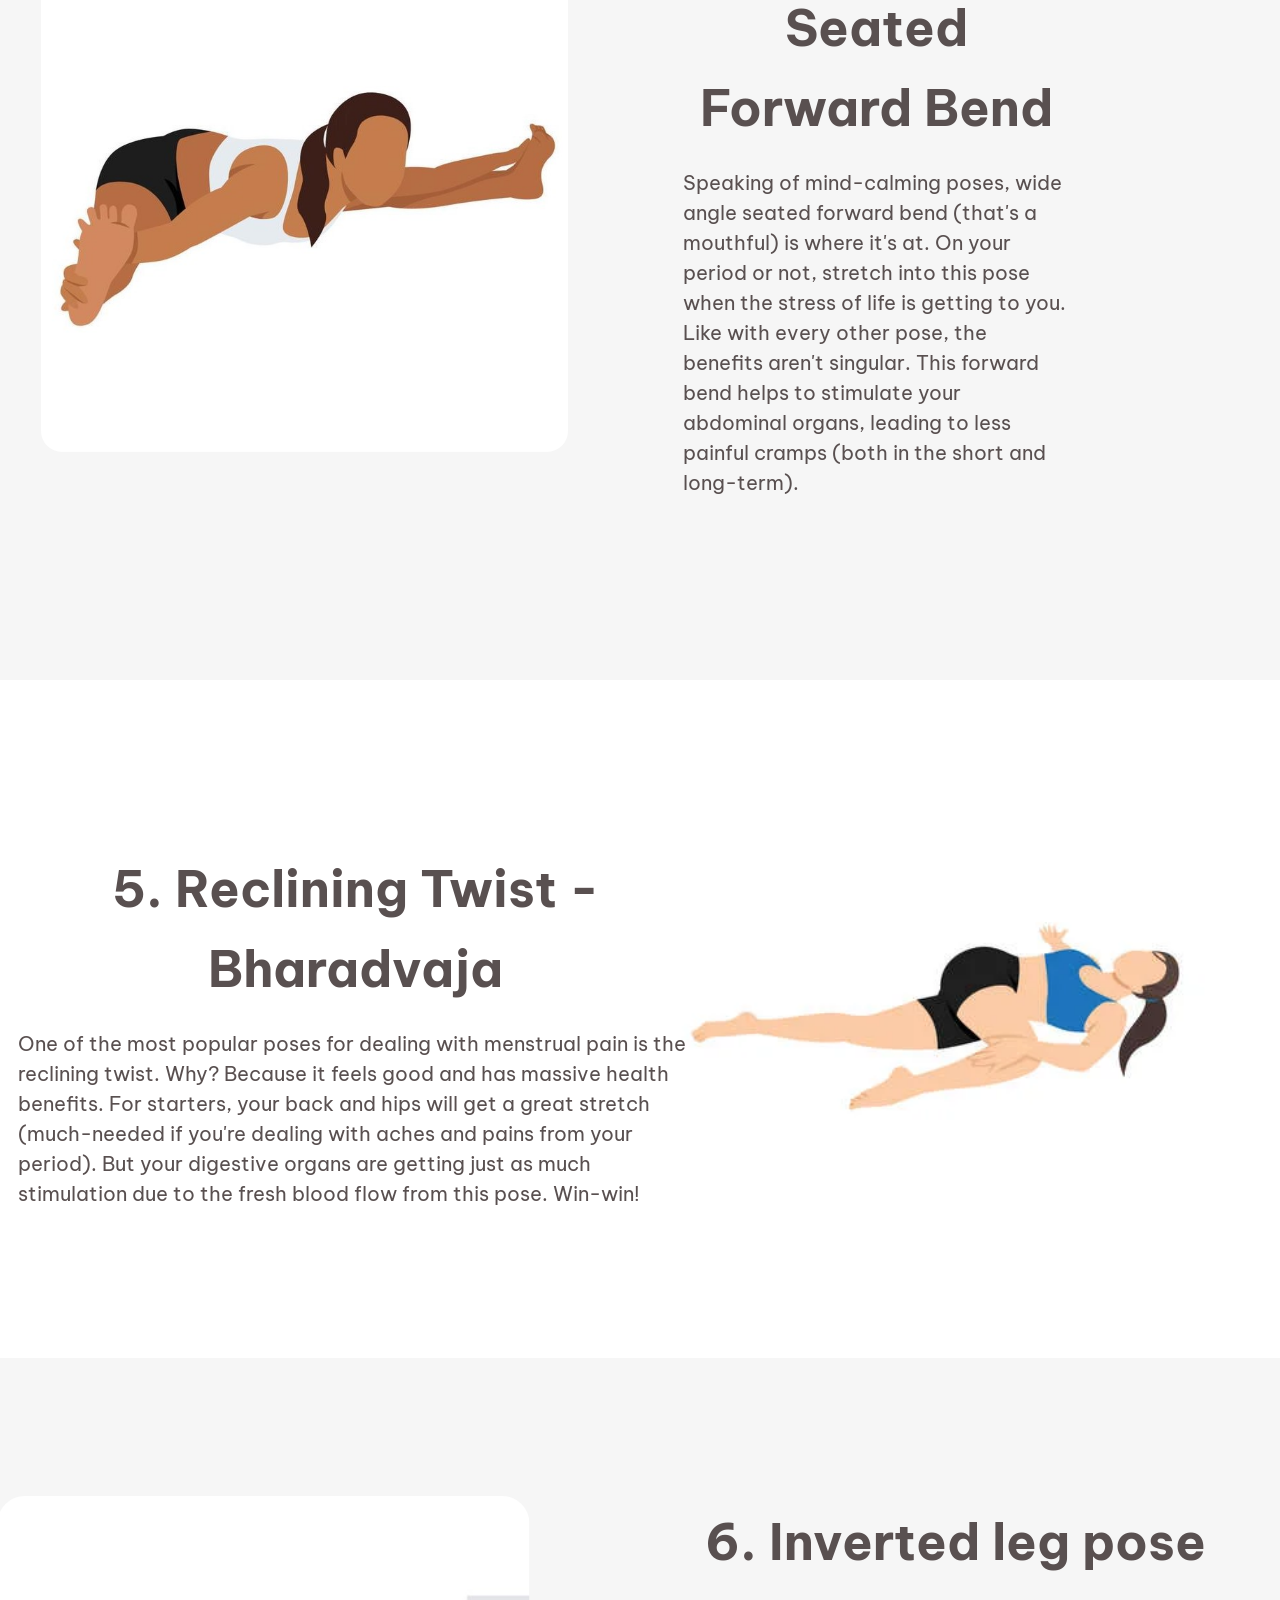
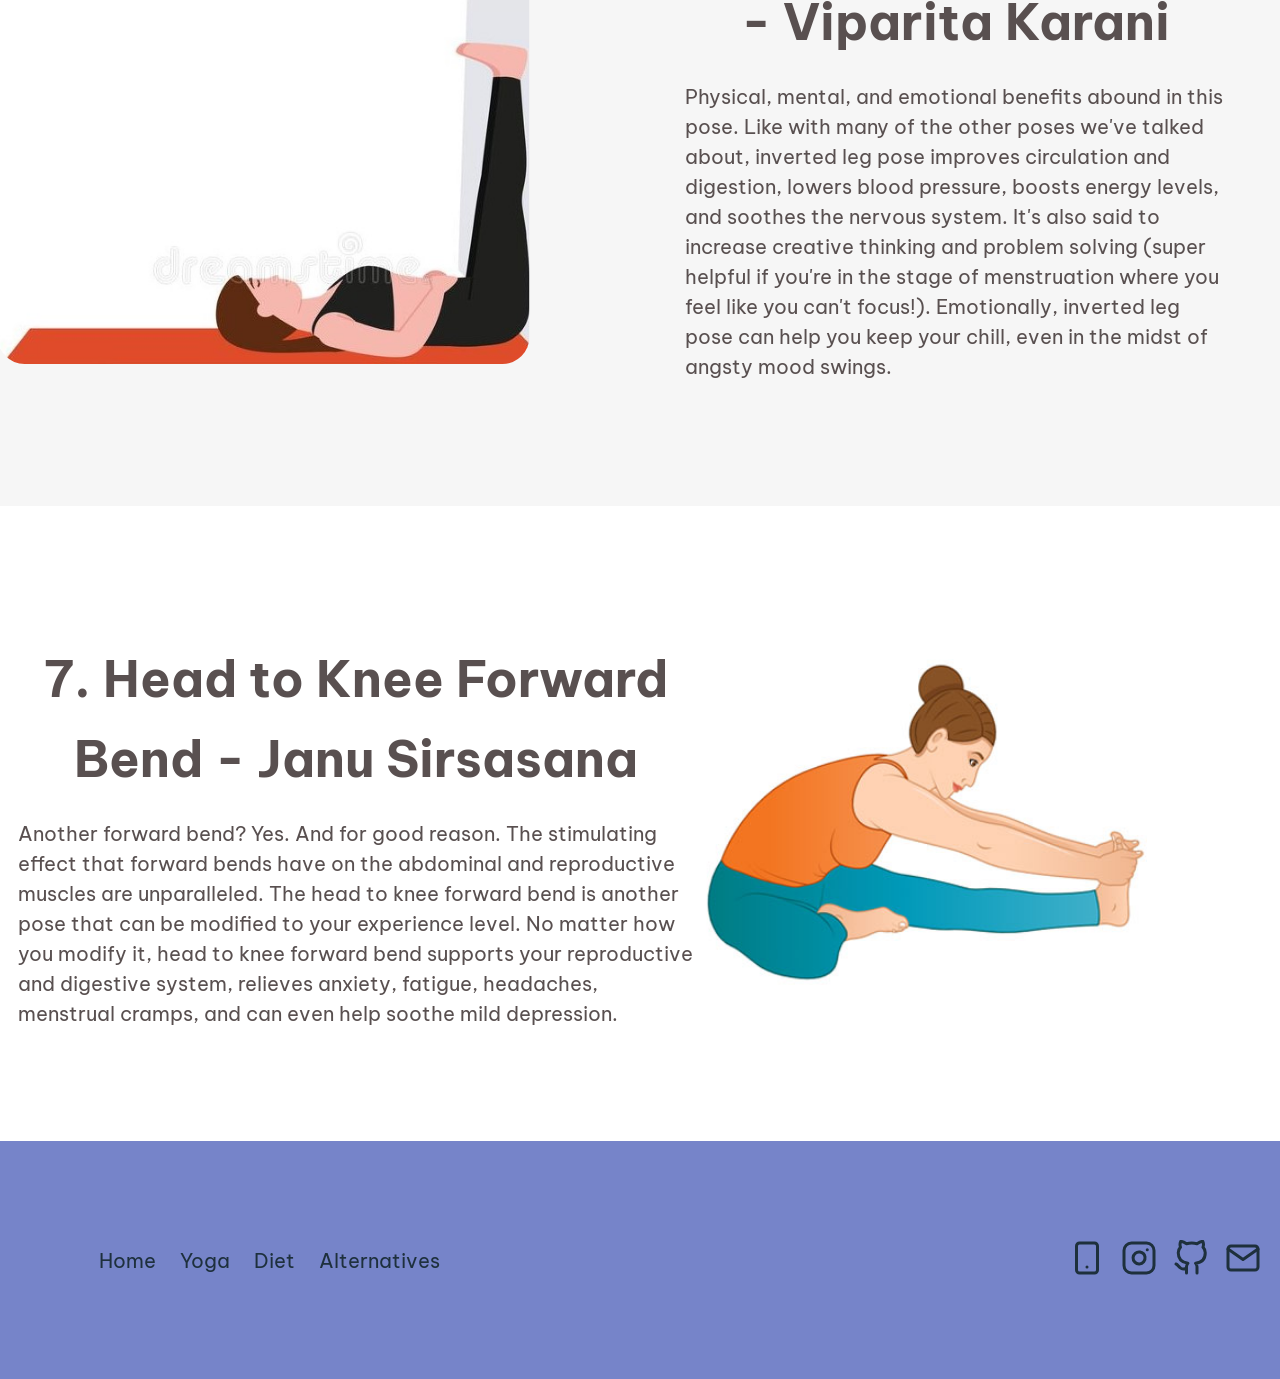
<file: yoga.html>
<!DOCTYPE html>
<html lang="en">
  <head>
    <meta charset="UTF-8" />
    <meta http-equiv="X-UA-Compatible" content="IE=edge" />
    <meta name="viewport" content="width=device-width, initial-scale=1.0" />
    <title>Yoga</title>
    <link rel="stylesheet" href="styles.css" />
    <link
      rel="icon"
      href="./assets_painReliever/fevicon-painReliever.svg"
      type="image/x-icon"
    />
    <style>
      .pose1 {
        transform: scale(0.7);
      }
      .pose2 {
        transform: scale(1.1);
      }
      .pose3 {
        transform: scale(1.2) translateX(5rem);
      }
      .pose4 {
        transform: scale(0.7) translateX(-10rem);
      }
      #text-container4 {
        transform: translateX(-10rem);
      }
      .pose5 {
        transform: translateX(-5rem) scale(1.3);
        z-index: -1;
      }
      #text-container5 {
        z-index: 1;
        transform: translateX(-5rem);
      }
      .pose6 {
        transform: scale(0.9) translateX(-5rem);
      }
      .pose7 {
        z-index: -1;
        transform: scale(1.1) translateX(-5rem);
      }
      #text-container7 {
        z-index: 1;
        transform: translateX(-5rem);
      }
    </style>
  </head>
  <body>
    <div class="container" id="home">
      <div class="navbar">
        <a href="home.html"
          ><div class="logo_section">
            <img src="./assets_painReliever/p.jpg" alt="P" class="logo" />
            <div class="logo_text">ain</div>
            <img src="./assets_painReliever/r.jpg" alt="R" class="logo" />
            <div class="logo_text">eliever</div>
          </div></a
        >
        <div class="nav_items">
          <div><a href="home.html">Home</a></div>
          <div><a href="yoga.html">Yoga</a></div>
          <div><a href="diet.html">Diet</a></div>
          <div><a href="alternatives.html">Alternatives</a></div>
        </div>
      </div>
    </div>

    <hr class="meth-line1" />

    <div class="methods-header">
      <h1 class="methods-header-text">
        7 Yoga Poses to Help Ease Menstrual Pain <br />
      </h1>
      <p class="methods-header-para">
        <br />
        Different poses have different benefits but we've rounded up 7 easy
        <br />
        poses that will have you saying “ommmm” and “ahhhh”.
      </p>
    </div>

    <hr class="meth-line2" />

    <div class="img-sec1" id="meth-sec1">
      <div class="img-sec-container">
        <div class="container-inside1">
          <div class="img-div1">
            <img
              class="pose1"
              id="img-noicon"
              src="./assets_painReliever/pose1.jpg"
              alt=""
            />
          </div>
          <div class="text-container-parent">
            <div class="text-container">
              <h1 class="img-head-text">
                1. Bound Angle Pose - Baddha Konasana
              </h1>
              <p class="img-head-para">
                Diarrhea and constipation are par for the course when it comes
                to periods, thanks to the release of prostaglandins that cause
                your uterus to contract. Not super fun but, thankfully, bound
                angle pose can help. Not only does it soothe your digestive
                system but it can also provide relief from painful menstrual
                cramps. Oh, and it stimulates your ovaries making it a
                reproductive health power pose. If you're feeling fatigued,
                spend some time in bound angle—it'll revive your energy, too.
              </p>
            </div>
          </div>
        </div>
      </div>
    </div>

    <div class="img-sec2" id="meth-sec2">
      <div class="img-sec-container">
        <div class="container-inside2">
          <div class="img-div2">
            <img
              id="img-noicon"
              class="pose2"
              src="./assets_painReliever/pose2.webp"
              alt=""
            />
          </div>
          <div class="text-container-parent">
            <div class="text-container">
              <h1 class="img-head-text">
                2. Reclined Bound Angle - Supta Baddha Konasana
              </h1>
              <p class="img-head-para">
                Period-induced anxiety making you feel a bit cray? You need this
                pose. Reclined bound angle is similar to bound angle but you're
                leaning back instead of forward. And the list of PMS symptoms
                that this pose helps is extensive—from fatigue and insomnia to
                anxiety to headaches, your period doesn't stand a chance against
                this relaxing post. Since you're leaning back into the pose,
                your abdominal muscles relax which can help ease cramping.
              </p>
            </div>
          </div>
        </div>
      </div>
    </div>

    <div class="img-sec1" id="meth-sec1">
      <div class="img-sec-container">
        <div class="container-inside1">
          <div class="img-div1">
            <img
              class="pose3"
              id="img-noicon"
              src="./assets_painReliever/pose3.jpg"
              alt=""
            />
          </div>
          <div class="text-container-parent">
            <div class="text-container">
              <h1 class="img-head-text">3. Child's Pose - Balasana</h1>
              <p class="img-head-para">
                Yoga isn't just about external flexibility. The impact of many
                poses also benefits your organs, acting as a sort of internal
                massage. Child's pose does this by flexing your reproductive
                organs, as well as releasing tension in your back, shoulders,
                and neck. If you're among the masses of uterus owners who feel
                achy in the muscles and joints during menstruation, you'll love
                this simple pose. Stay in it as long as you want—the calming
                effects it has on your mind are just as beneficial as the
                relaxation your body will feel.
              </p>
            </div>
          </div>
        </div>
      </div>
    </div>

    <div class="img-sec2" id="meth-sec2">
      <div class="img-sec-container">
        <div class="container-inside2">
          <div class="img-div2">
            <img
              class="pose4"
              id="img-noicon"
              src="./assets_painReliever/pose4.jpg"
              alt=""
            />
          </div>
          <div class="text-container-parent">
            <div class="text-container" id="text-container4">
              <h1 class="img-head-text">4. Wide Angle Seated Forward Bend</h1>
              <p class="img-head-para">
                Speaking of mind-calming poses, wide angle seated forward bend
                (that's a mouthful) is where it's at. On your period or not,
                stretch into this pose when the stress of life is getting to
                you. Like with every other pose, the benefits aren't singular.
                This forward bend helps to stimulate your abdominal organs,
                leading to less painful cramps (both in the short and
                long-term).
              </p>
            </div>
          </div>
        </div>
      </div>
    </div>

    <div class="img-sec1" id="meth-sec1">
      <div class="img-sec-container">
        <div class="container-inside1">
          <div class="img-div1">
            <img
              id="img-noicon"
              class="pose5"
              src="./assets_painReliever/pose5.webp"
              alt=""
            />
          </div>
          <div class="text-container-parent">
            <div class="text-container" id="text-container5">
              <h1 class="img-head-text">5. Reclining Twist - Bharadvaja</h1>
              <p class="img-head-para">
                One of the most popular poses for dealing with menstrual pain is
                the reclining twist. Why? Because it feels good and has massive
                health benefits. For starters, your back and hips will get a
                great stretch (much-needed if you're dealing with aches and
                pains from your period). But your digestive organs are getting
                just as much stimulation due to the fresh blood flow from this
                pose. Win-win!
              </p>
            </div>
          </div>
        </div>
      </div>
    </div>

    <div class="img-sec2" id="meth-sec2">
      <div class="img-sec-container">
        <div class="container-inside2">
          <div class="img-div2">
            <img
              id="img-noicon"
              class="pose6"
              src="./assets_painReliever/pose6.jpg"
              alt=""
            />
          </div>
          <div class="text-container-parent">
            <div class="text-container">
              <h1 class="img-head-text">
                6. Inverted leg pose - Viparita Karani
              </h1>
              <p class="img-head-para">
                Physical, mental, and emotional benefits abound in this pose.
                Like with many of the other poses we've talked about, inverted
                leg pose improves circulation and digestion, lowers blood
                pressure, boosts energy levels, and soothes the nervous system.
                It's also said to increase creative thinking and problem solving
                (super helpful if you're in the stage of menstruation where you
                feel like you can't focus!). Emotionally, inverted leg pose can
                help you keep your chill, even in the midst of angsty mood
                swings.
              </p>
            </div>
          </div>
        </div>
      </div>
    </div>

    <div class="img-sec1" id="meth-sec1">
      <div class="img-sec-container">
        <div class="container-inside1">
          <div class="img-div1">
            <img
              class="pose7"
              id="img-noicon"
              src="./assets_painReliever/pose7.jpg"
              alt=""
            />
          </div>
          <div class="text-container-parent">
            <div class="text-container" id="text-container7">
              <h1 class="img-head-text">
                7. Head to Knee Forward Bend - Janu Sirsasana
              </h1>
              <p class="img-head-para">
                Another forward bend? Yes. And for good reason. The stimulating
                effect that forward bends have on the abdominal and reproductive
                muscles are unparalleled. The head to knee forward bend is
                another pose that can be modified to your experience level. No
                matter how you modify it, head to knee forward bend supports
                your reproductive and digestive system, relieves anxiety,
                fatigue, headaches, menstrual cramps, and can even help soothe
                mild depression.
              </p>
            </div>
          </div>
        </div>
      </div>
    </div>

    <footer>
      <div class="container">
        <div class="footer_wrapper">
          <div class="link_wrapper">
            <div><a href="home.html">Home</a></div>
            <div><a href="yoga.html">Yoga</a></div>
            <div><a href="diet.html">Diet</a></div>
            <div><a href="alternatives.html">Alternatives</a></div>
          </div>
          <div class="footer-icons">
            <a class="footer-icons-img" href="tel:+919130656629"
              ><img src="./assets_painReliever/smartphone.svg" alt="phone"
            /></a>
            <a
              class="footer-icons-img"
              href="https://instagram.com/aaditya_jujagar?igshid=YmMyMTA2M2Y="
              ><img src="./assets_painReliever/instagram.svg" alt="instagram"
            /></a>
            <a
              class="footer-icons-img"
              href="https://github.com/AadityaJujagar/"
              ><img src="./assets_painReliever/github.svg" alt="github"
            /></a>
            <a class="footer-icons-img" href="mailto:aadityajujagar@gmail.com"
              ><img src="./assets_painReliever/mail.svg" alt="gmail"
            /></a>
          </div>
        </div>
      </div>
    </footer>
  </body>
</html>
</file>
<file: styles.css>
@import url("https://fonts.googleapis.com/css2?family=Be+Vietnam+Pro:wght@300&display=swap");

* {
  margin: 0;
  padding: 0;
  font-family: "Be Vietnam Pro", sans-serif;
  scroll-behavior: smooth;
}

:root {
  --new_orange: #e84949;
}

.wrapper {
  height: 100vh;
  overflow-y: auto;
  overflow-x: hidden;
}

.container {
  width: 1200px;
  margin: 0 auto;
  color: #595050;
}

.navbar {
  display: flex;
  flex-wrap: wrap;
  justify-content: space-between;
  align-items: center;
  padding-top: 1rem;
  padding-bottom: 1rem;
}

.logo {
  width: 20px;
  transform: scale(1.2) translateX(-3px);
  margin: 18px;
}

.logo_section {
  display: flex;
  justify-content: baseline;
  align-items: center;
  cursor: pointer;
}

.logo_text {
  margin-left: -1.2rem;
  font-size: 28px;
  color: #595050;
}

.nav_items {
  display: flex;
  gap: 2rem;
  padding: 0 4em;
}

.nav_items div {
  font-size: 20px;
  font-weight: 500;
  cursor: pointer;
}

.nav_items div a {
  color: black;
}

a {
  text-decoration: none;
}

.nav_items div:hover {
  transition: 0.8s ease;
  font-weight: bold;
}

.hero {
  color: #595050;
  display: flex;
  flex-direction: column;
  max-width: 1200px;
  margin: 0 auto;
  gap: 2rem;
  align-items: center;
  padding-top: 3rem;
  padding-bottom: 1rem;
  padding-left: 1.25rem;
  padding-right: 1.25rem;
}

#img-noicon {
  border-radius: 30px;
}

.hero-heading {
  font-weight: 600;
  font-size: 60px;
  line-height: 80px;
  text-align: center;
  transform: translateY(20px);
}

.hero-img {
  transform: translateY(2rem) scale(1.0859);
  z-index: -1;
}

.hero-desc {
  text-align: center;
  width: 83%;
  font-size: 30px;
  line-height: 60px;
  margin-top: 24px;
}

.img-sec-container {
  max-width: 1200px;
  margin: 0 auto;
  display: flex;
  align-items: center;
  padding-top: 7rem;
  padding-bottom: 7rem;
  padding-left: 1.75rem;
  padding-right: 1.75rem;
}

.container-inside1 {
  display: flex;
  flex-direction: row-reverse;
  align-items: center;
}

.img-div1 {
  width: 150%;
}

.text-container-parent {
  margin-left: 2.5rem;
}

.text-container {
  width: 95%;
  display: flex;
  flex-direction: column;
  gap: 20px;
  margin: 0 auto;
}

.img-head-text {
  font-weight: 700;
  font-size: 50px;
  line-height: 80px;
  margin-top: 1.25rem;
  text-align: center;
}

.img-head-para {
  font-size: 20px;
  line-height: 30px;
}

.img-sec1 {
  color: #595050;
  background-color: #f6f6f6;
}

.img-sec2 {
  color: #595050;
}

.container-inside2 {
  display: flex;
  flex-direction: row;
  align-items: center;
}

.cards {
  padding: 6rem;
  display: flex;
  gap: 80px;
  margin: 0 auto;
  max-width: 100%;
  justify-content: center;
  align-items: center;
}

.cards-header {
  text-align: center;
  width: 100%;
  padding: 3rem 0 0 0;
  color: #595050;
}

.cards-header-text {
  text-align: center;
  font-size: 4rem;
}

.card {
  position: relative;
  width: 360px;
  height: 360px;
  background-color: #000;
  overflow: hidden;
  cursor: pointer;
  border-radius: 30px;
}

.card-img {
  height: 100%;
  width: 100%;
  object-fit: cover;
  scale: 1.15;
  transition: opacity 0.25s, scale 0.35s;
}

.card:hover .card-img {
  opacity: 0.5;
  scale: 1;
}

.card-body {
  position: absolute;
  inset: 0;
  padding: 50px;
  color: aliceblue;
  display: flex;
  flex-direction: column;
  text-align: center;
  align-items: center;
  justify-content: center;
}

.card-body:hover {
  gap: 3rem;
}

.card-body::before {
  content: "";
  position: absolute;
  inset: 20px;
  border: 2px solid #fff;
  opacity: 0;
  scale: 1.25;
  transition: opacity 0.25s scale 0.25s;
}

.card:hover .card-body::before {
  opacity: 1;
  scale: 1;
}

.card:hover {
  box-shadow: 0 0 10px #595050;
}

.card-head {
  letter-spacing: 1px;
  text-transform: uppercase;
  font-size: 2rem;
  align-self: center;
  justify-self: center;
  font-weight: 800;
  color: aliceblue;
}

.card-desc {
  font-size: 20px;
  opacity: 0;
  transition: -25px;
  transition: opacity 0.25s scale 0.25s;
}

.card:hover .card-desc {
  opacity: 1;
  translate: 0;
}

.card:hover .card-head {
  transition-duration: 0.5s;
  transform: scale(1.08);
  color: #f6f6f6;
}

footer {
  position: relative;
  margin-top: -1px;
  background-color: #7684c9;
  padding: 5rem;
}

.footer_wrapper {
  display: flex;
  gap: 1rem;
  padding: 1.2rem;
  justify-content: space-between;
  align-items: center;
}

.link_wrapper {
  display: flex;
  gap: 1.5rem;
  font-size: 20px;
}

.link_wrapper div a {
  color: rgb(30, 48, 61);
  text-decoration: none;
  transition: all 0.6s;
}

.link_wrapper div a:hover {
  color: var(--new_orange);
}

.footer-icons {
  display: flex;
  gap: 1rem;
}

.footer-icons-img {
  transition: all 0.4s;
}

.footer-icons-img:hover {
  transform: scale(1.07);
  box-shadow: 0 0 3px #8f8686;
}

.hidden-lines {
  padding-bottom: 3rem;
  display: none;
  margin-left: 6rem;
  width: 15rem;
  height: 0.25rem;
  background-color: #7684c9;
  z-index: 10;
}

#meth-sec1 {
  background-color: #fff;
}

#meth-sec2 {
  background: #f6f6f6;
}

.meth-line1 {
  margin: 0 auto;
  width: 84%;
  margin-top: 8rem;
  height: 0.25rem;
  background-color: #7684c9;
  z-index: 10;
}

.meth-line2 {
  margin: 0 auto;
  width: 80%;
  height: 0.25rem;
  background-color: #7684c9;
  z-index: 10;
}

.methods-header {
  text-align: center;
  width: 100%;
  padding: 3rem 0 3rem 0;
  gap: 30rem;
  color: #595050;
}

.methods-header-text {
  text-align: center;
  font-size: 3.6rem;
}

.methods-header-para {
  text-align: center;
  font-size: 2.5rem;
}

@media only screen and (max-width: 676px) {
  * {
    max-width: 420px;
    overflow-x: hidden;
  }
  .hero-img,
  .img-div1,
  .img-div2 {
    display: none;
  }
  .navbar {
    display: flex;
    flex-direction: column;
    padding: 2rem 1rem 2rem 0;
  }
  .logo_section {
    transform: scale(1.5);
  }
  .nav_items {
    display: flex;
    flex-direction: column;
    padding: 2rem 0 2rem 1rem;
    text-align: center;
  }
  .nav_items div {
    font-size: 20px;
  }
  .cards {
    display: flex;
    flex-direction: column;
  }
  .link_wrapper {
    display: none;
  }
  .hero-heading {
    font-weight: 600;
    font-size: 40px;
    line-height: 60px;
    text-align: center;
    padding-bottom: 5rem;
  }
  .footer-icons {
    gap: 1rem;
  }
  .hidden-lines {
    display: block;
  }
  .img-head-text {
    font-size: 40px;
    line-height: 50px;
  }
  .cards-header-text {
    font-size: 50px;
  }
  .card {
    position: relative;
    width: 200px;
    height: 200px;
    background-color: #000;
    overflow: hidden;
    cursor: pointer;
    border-radius: 30px;
  }
  .cards figcaption h2 {
    font-size: 20px;
  }
  .cards figcaption p {
    display: none;
  }
  .cards {
    padding: 4rem 6rem 6rem 6rem;
  }
}
</file>
